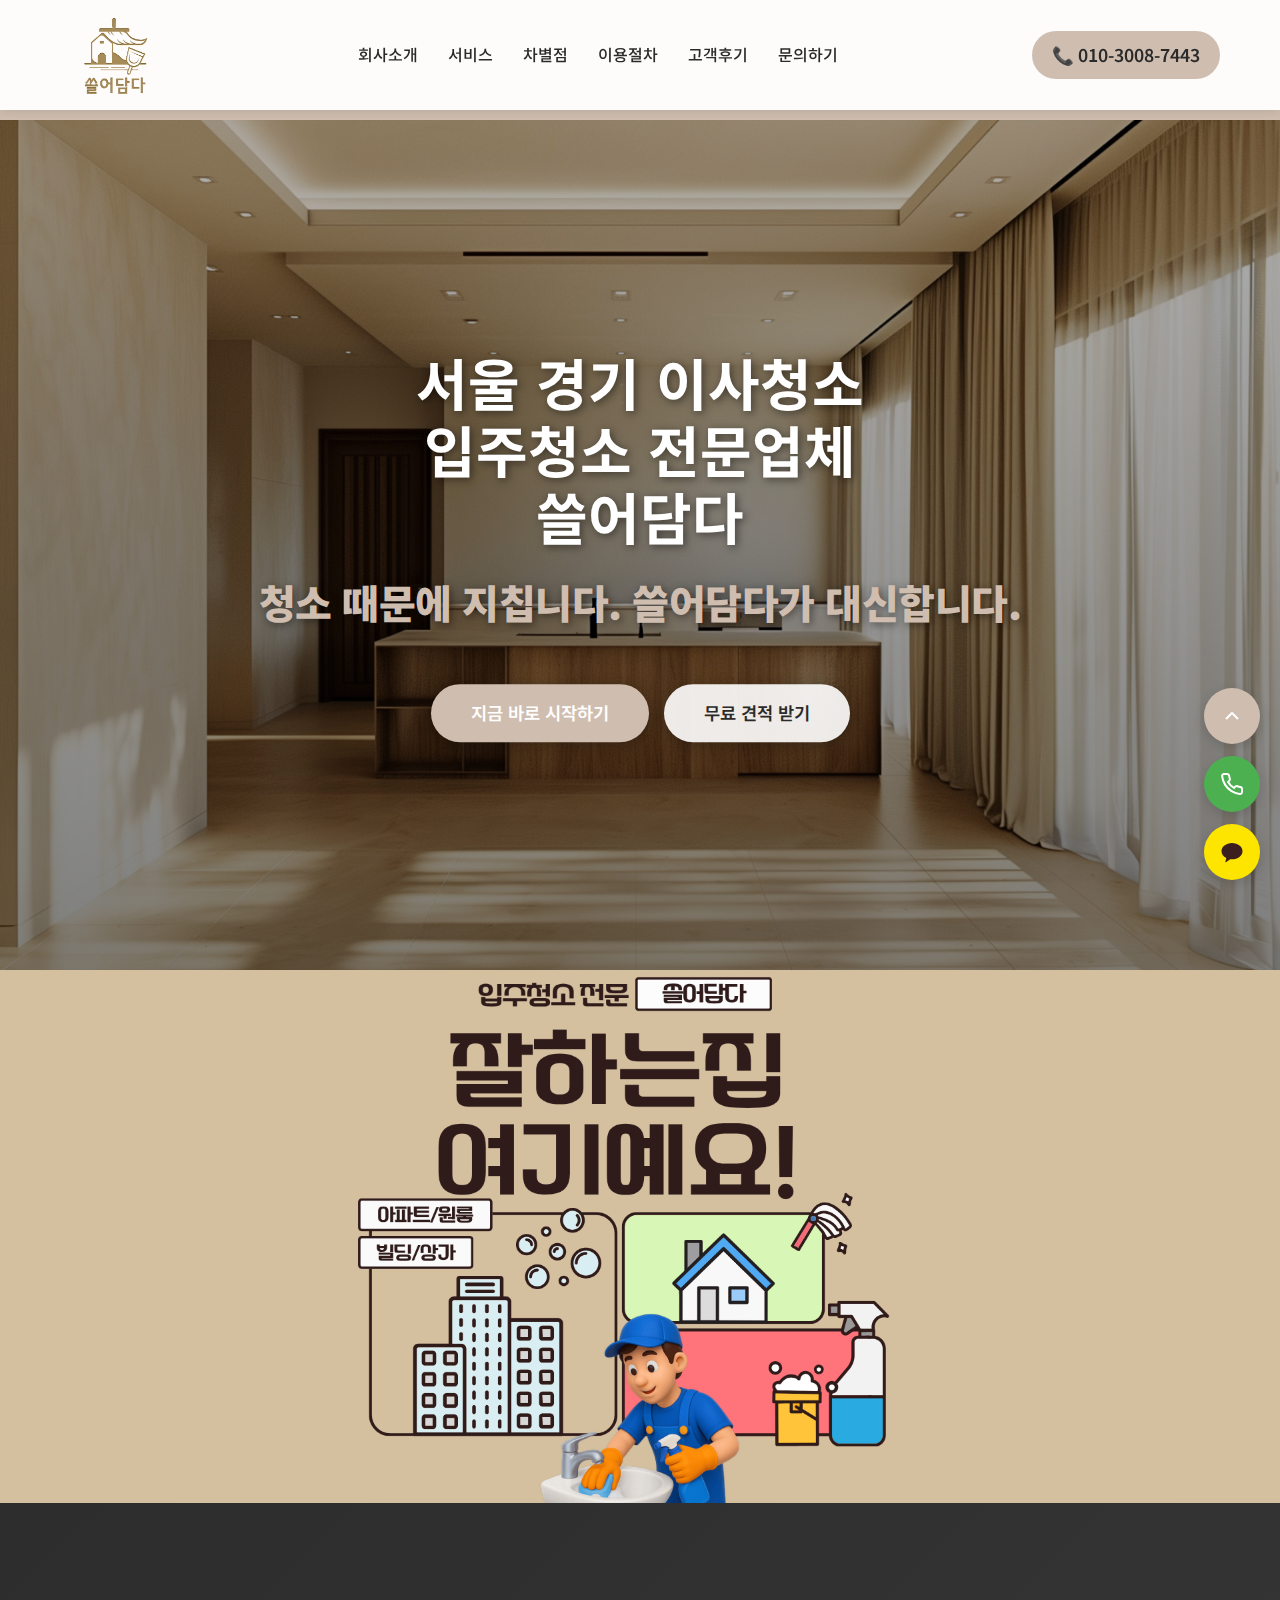
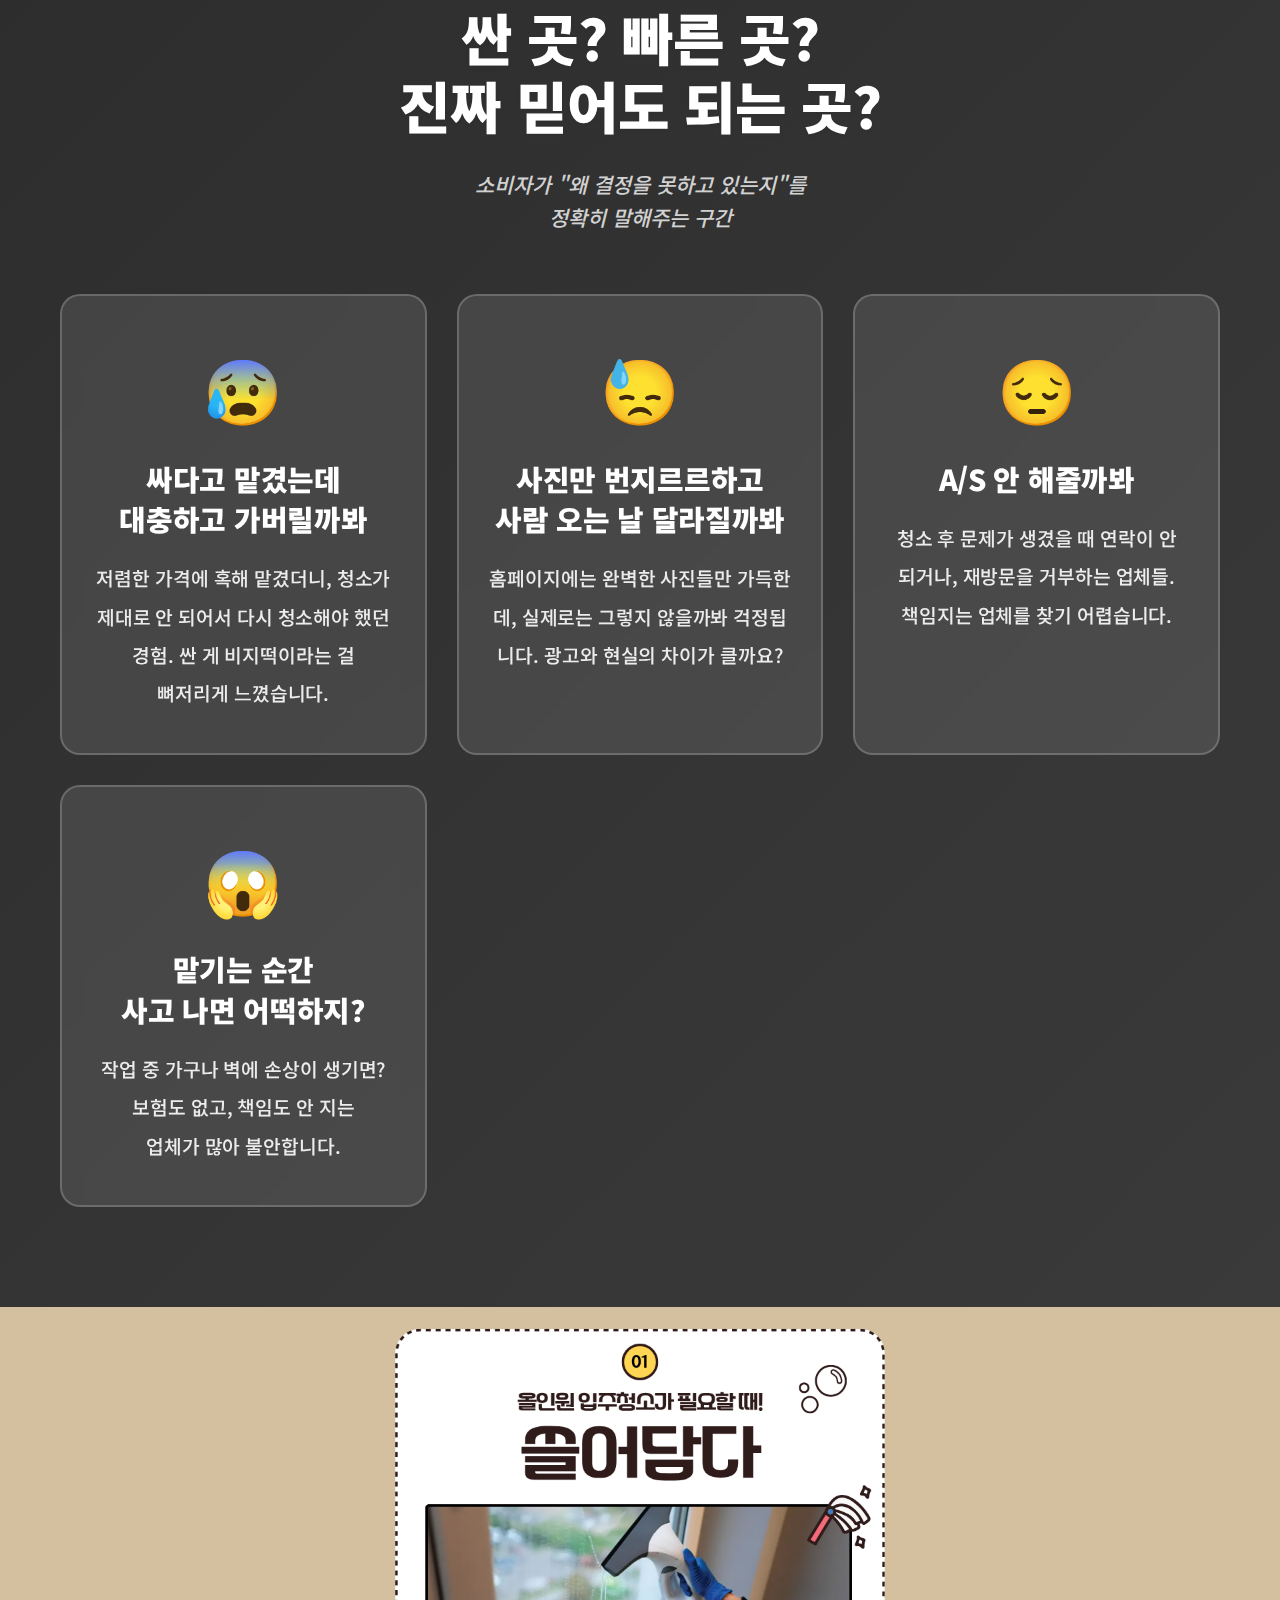
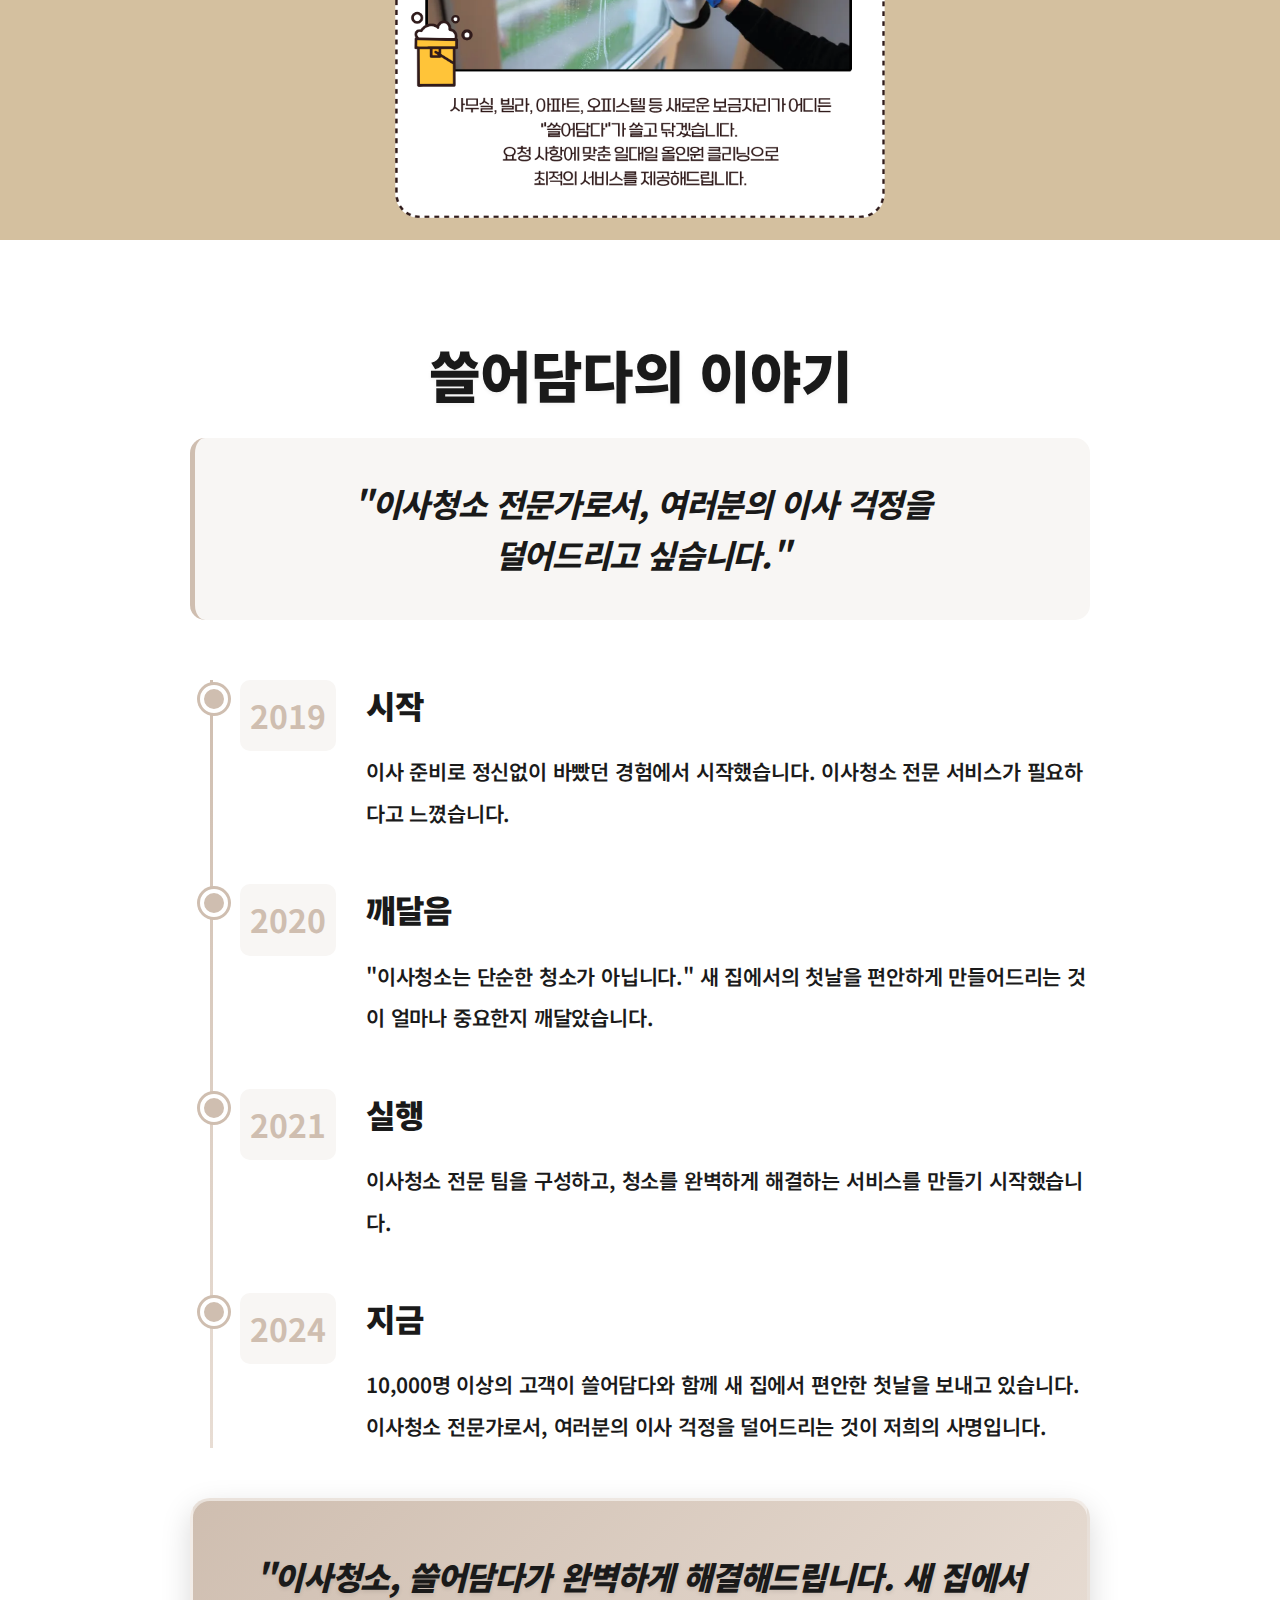
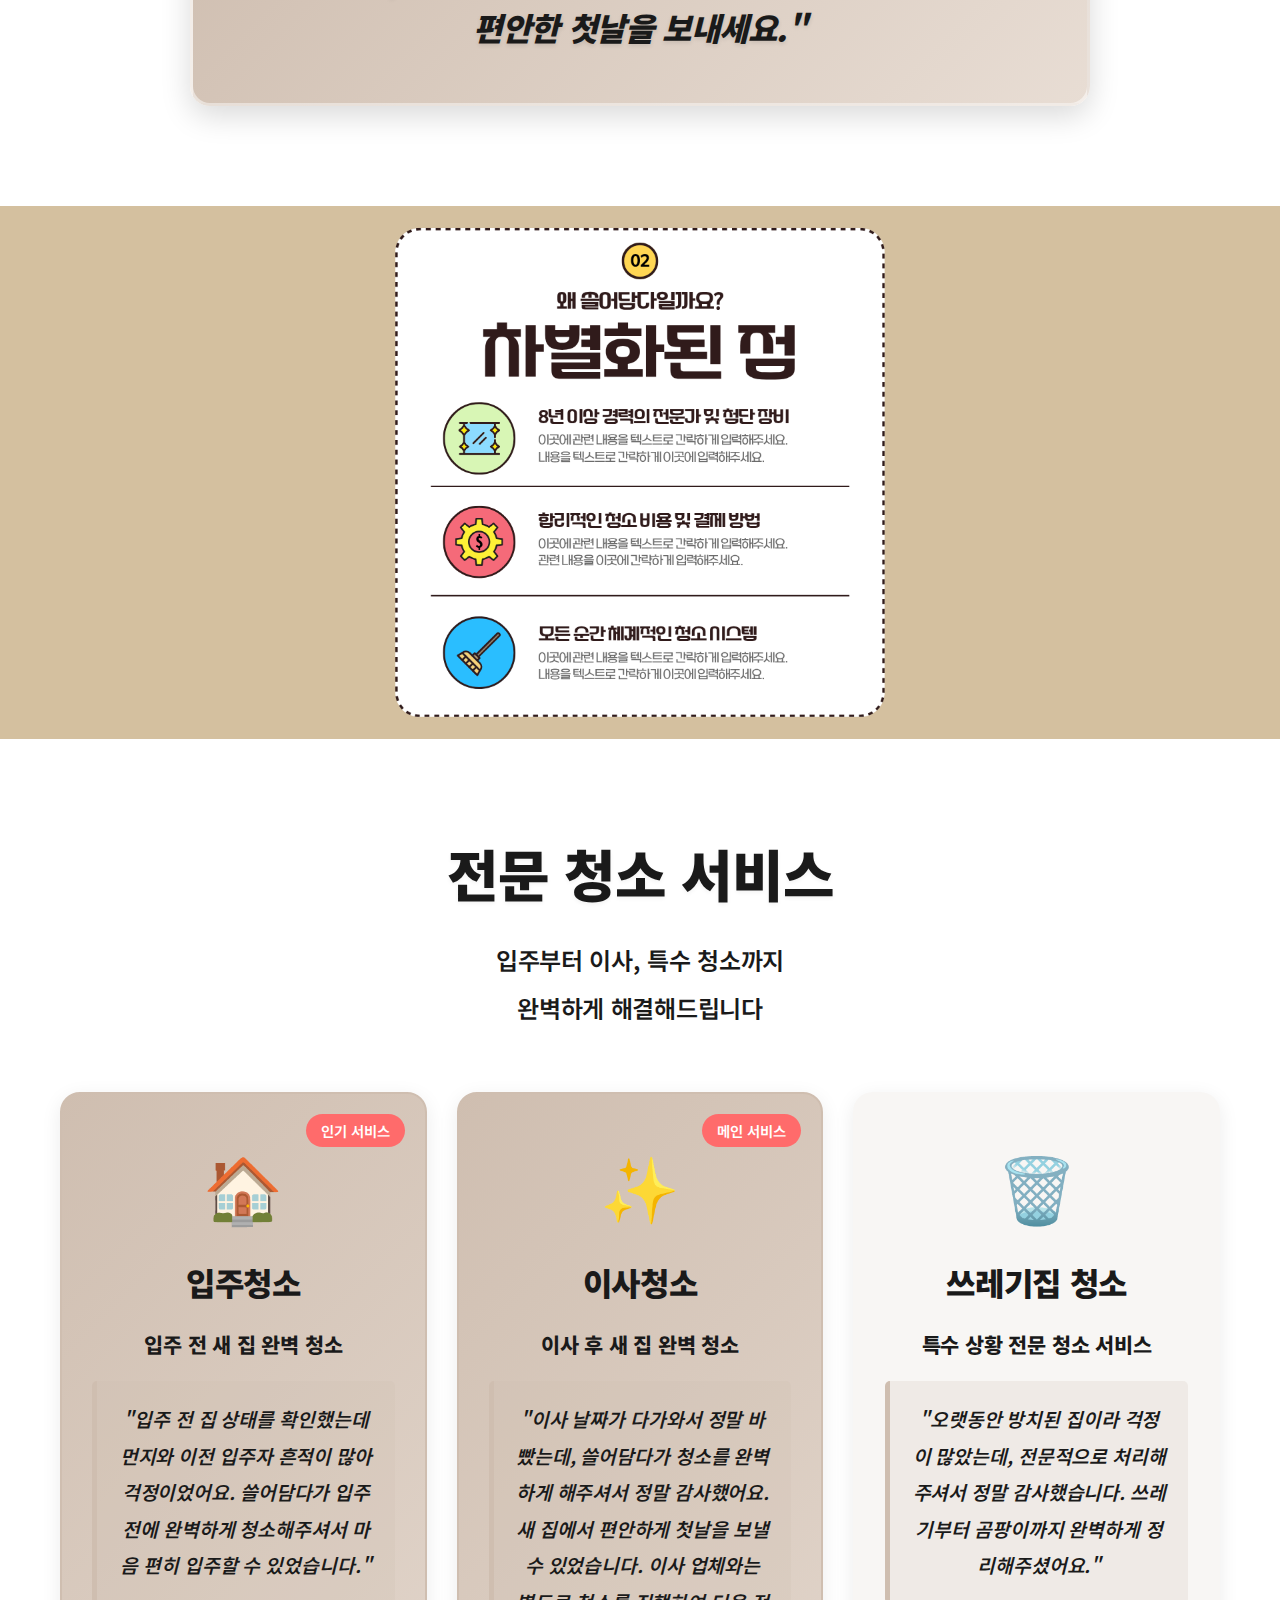
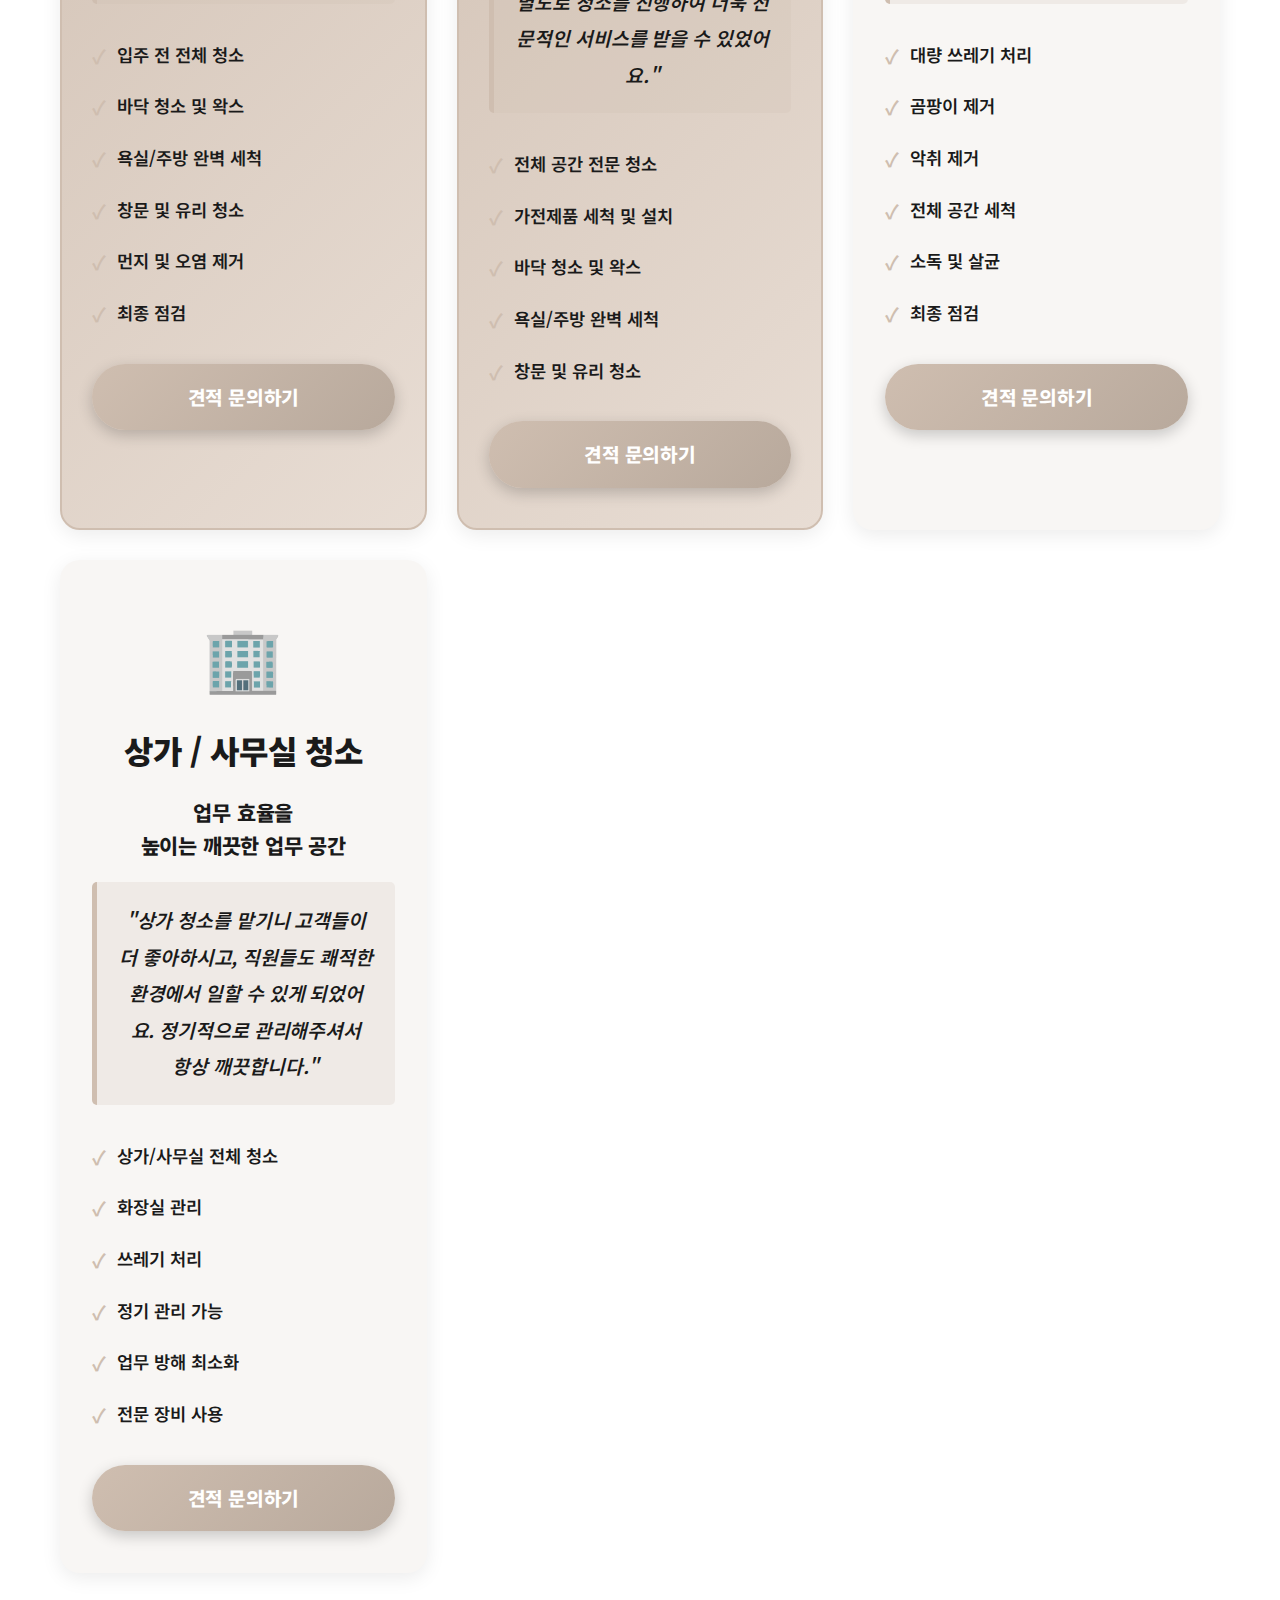
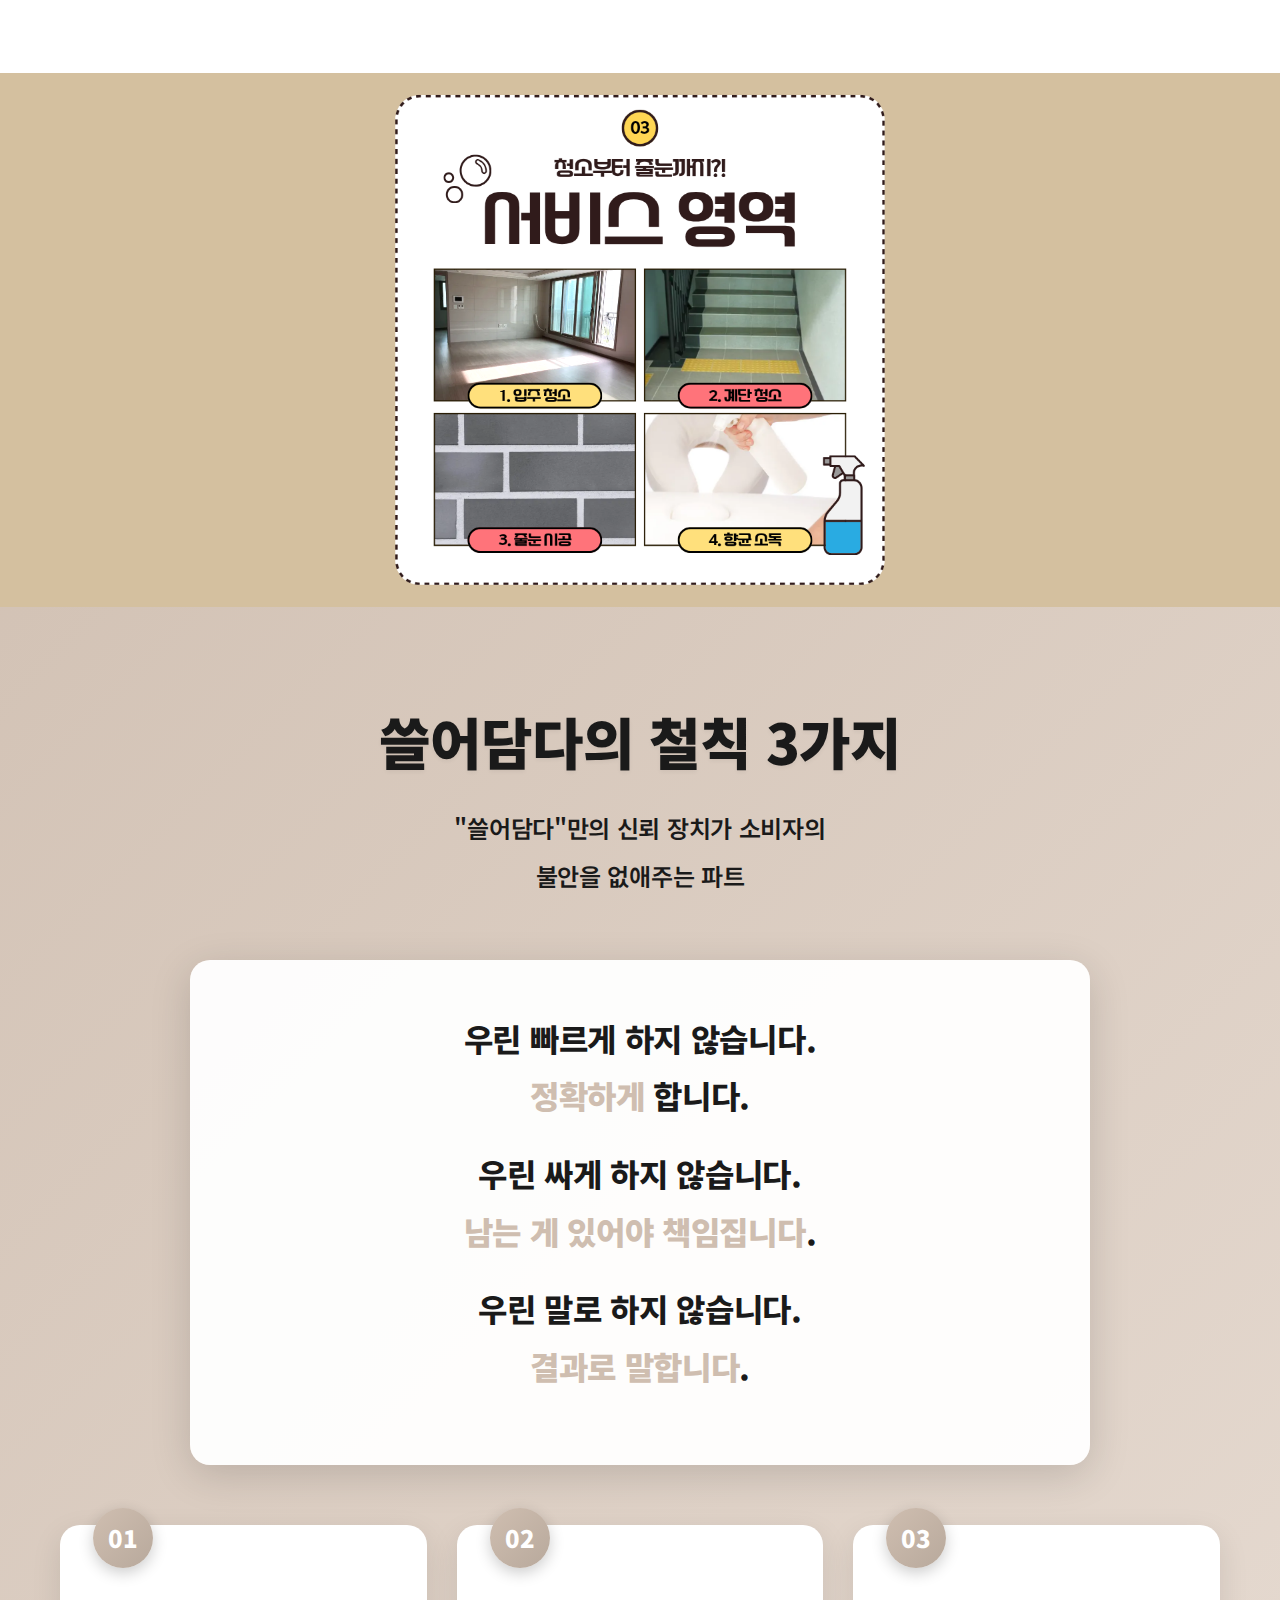
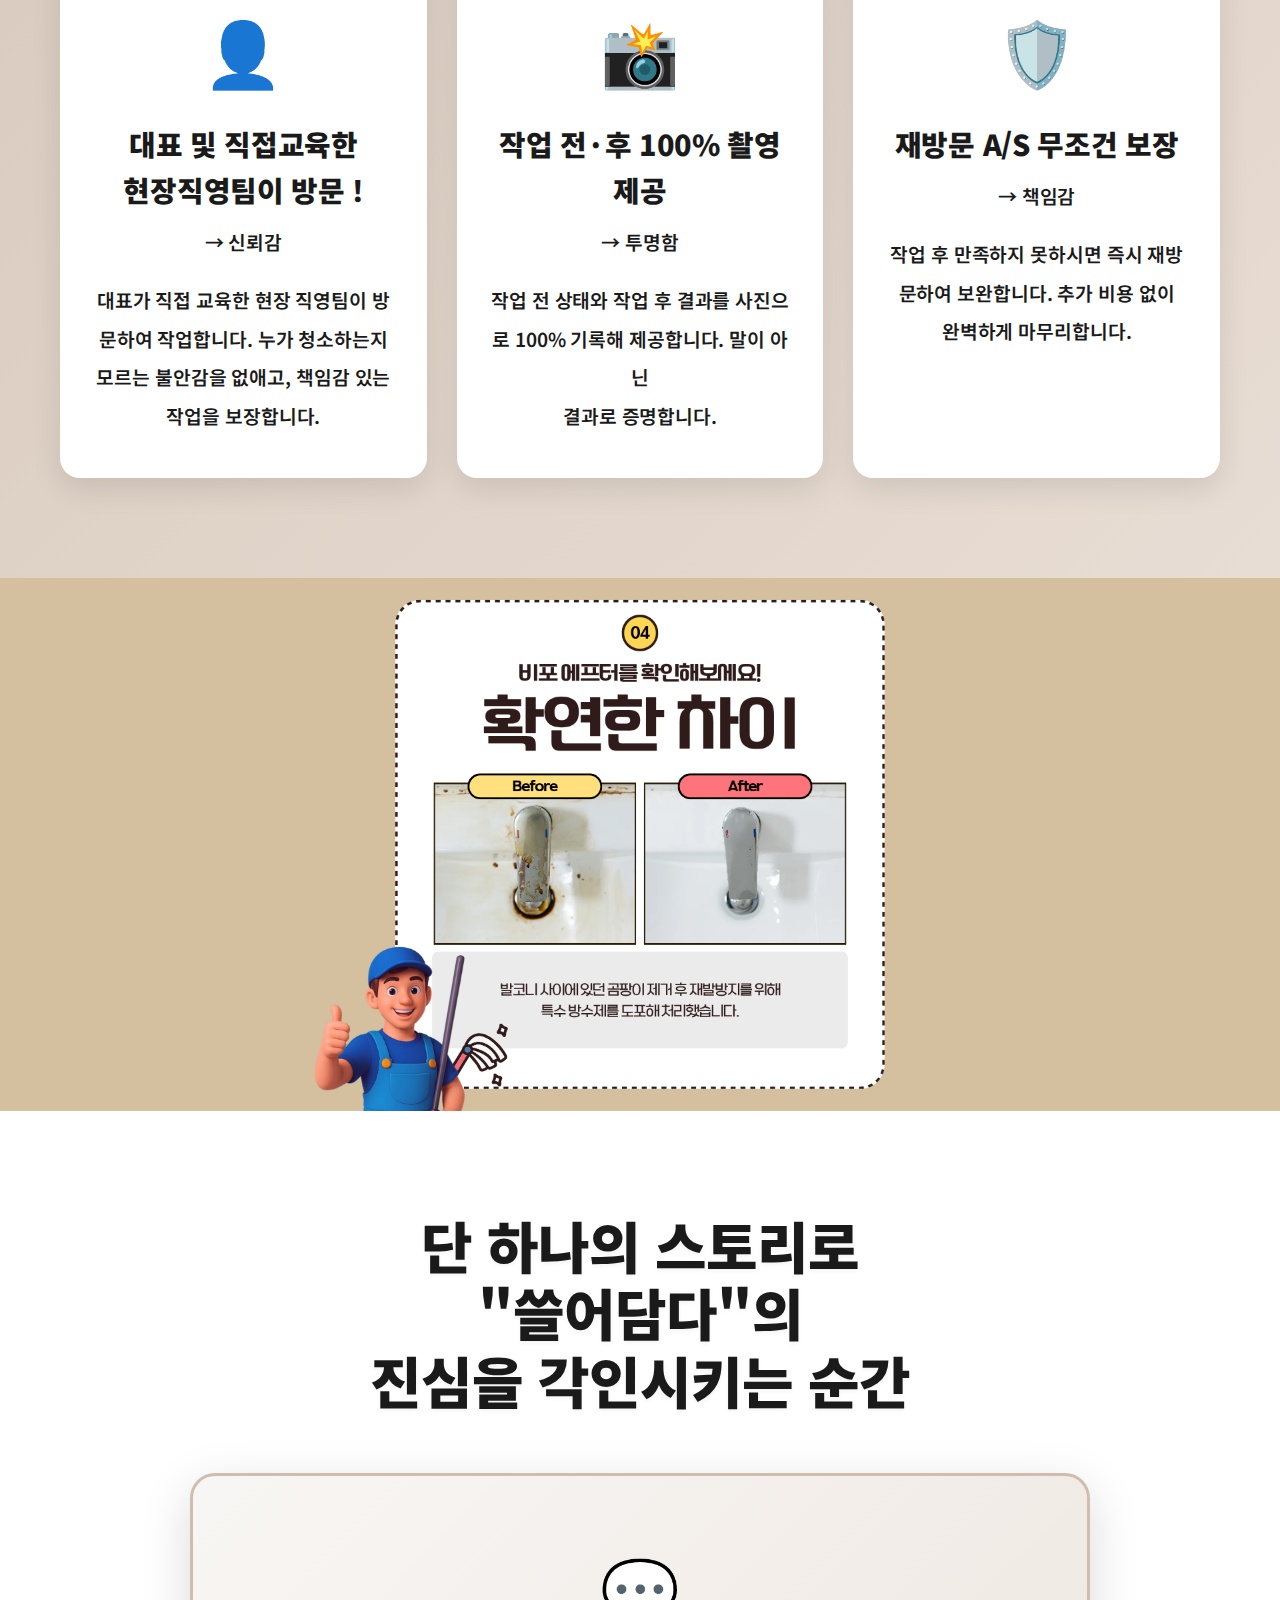
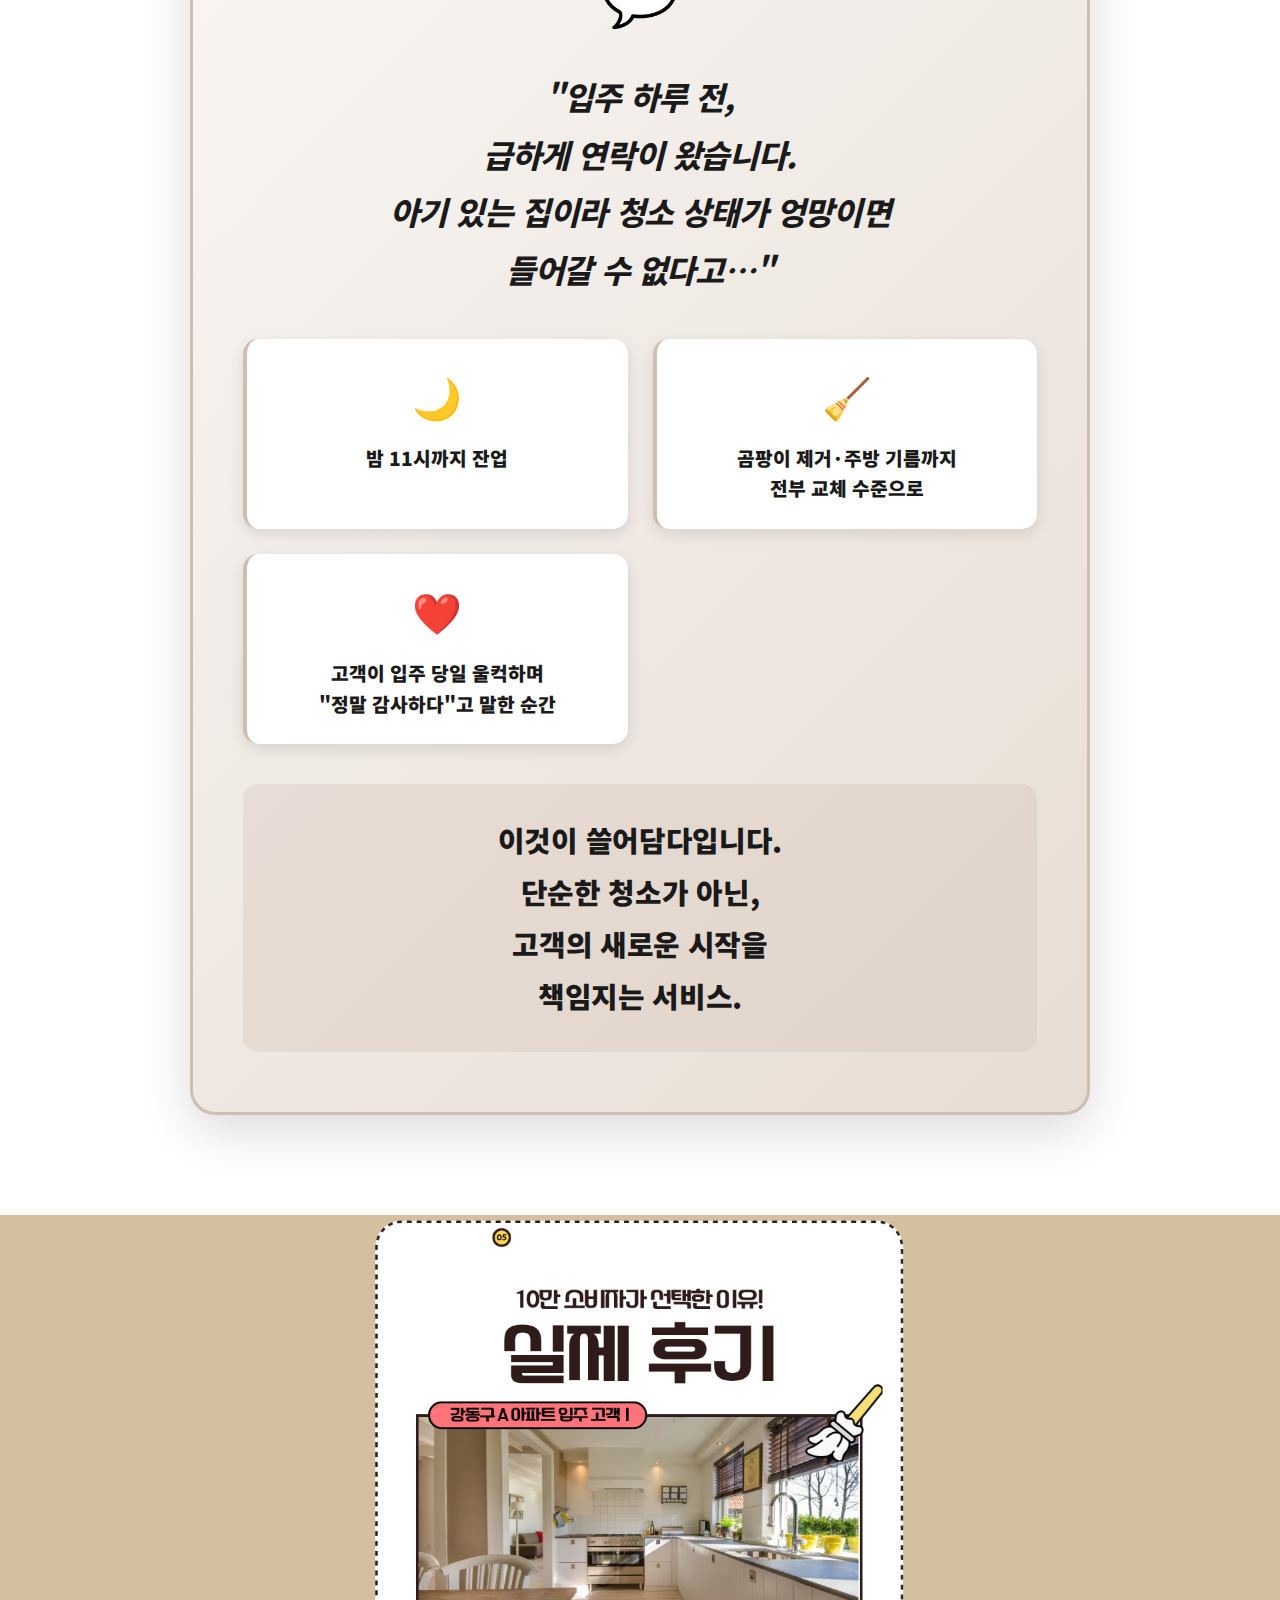
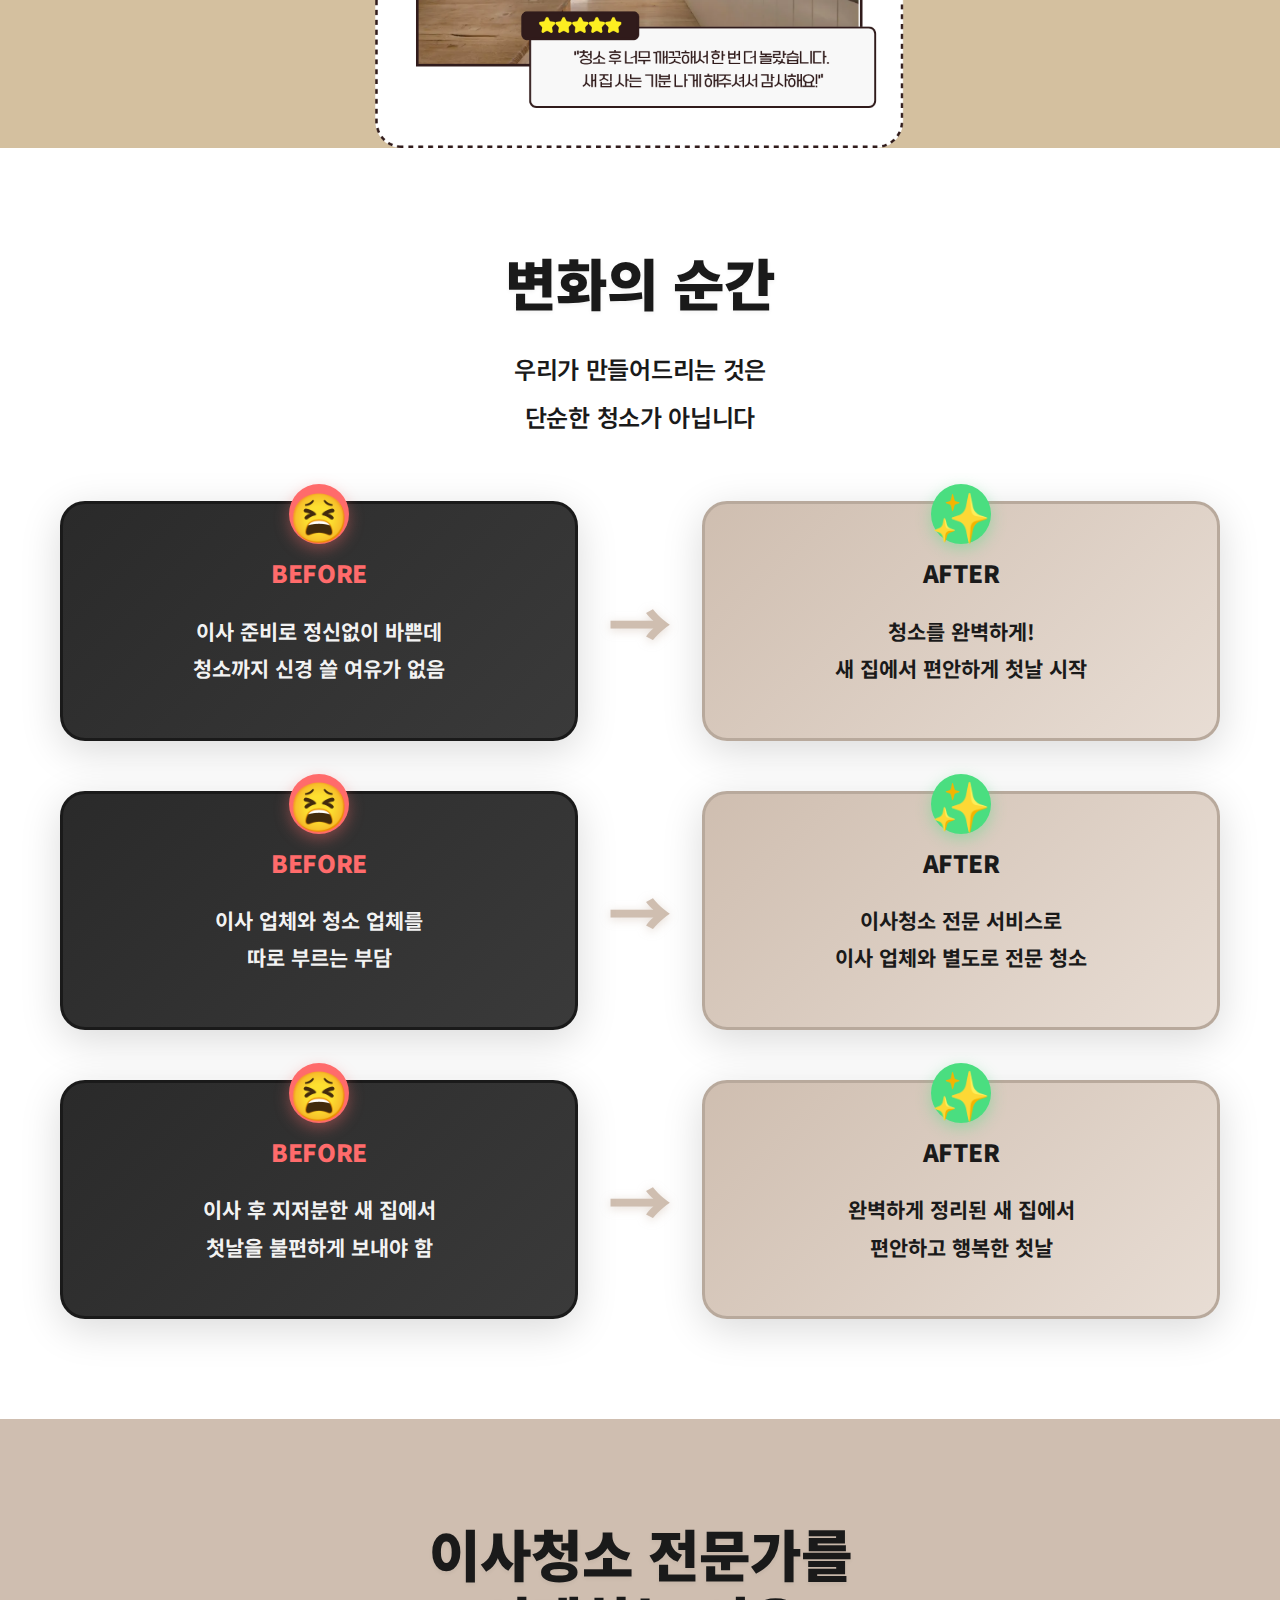
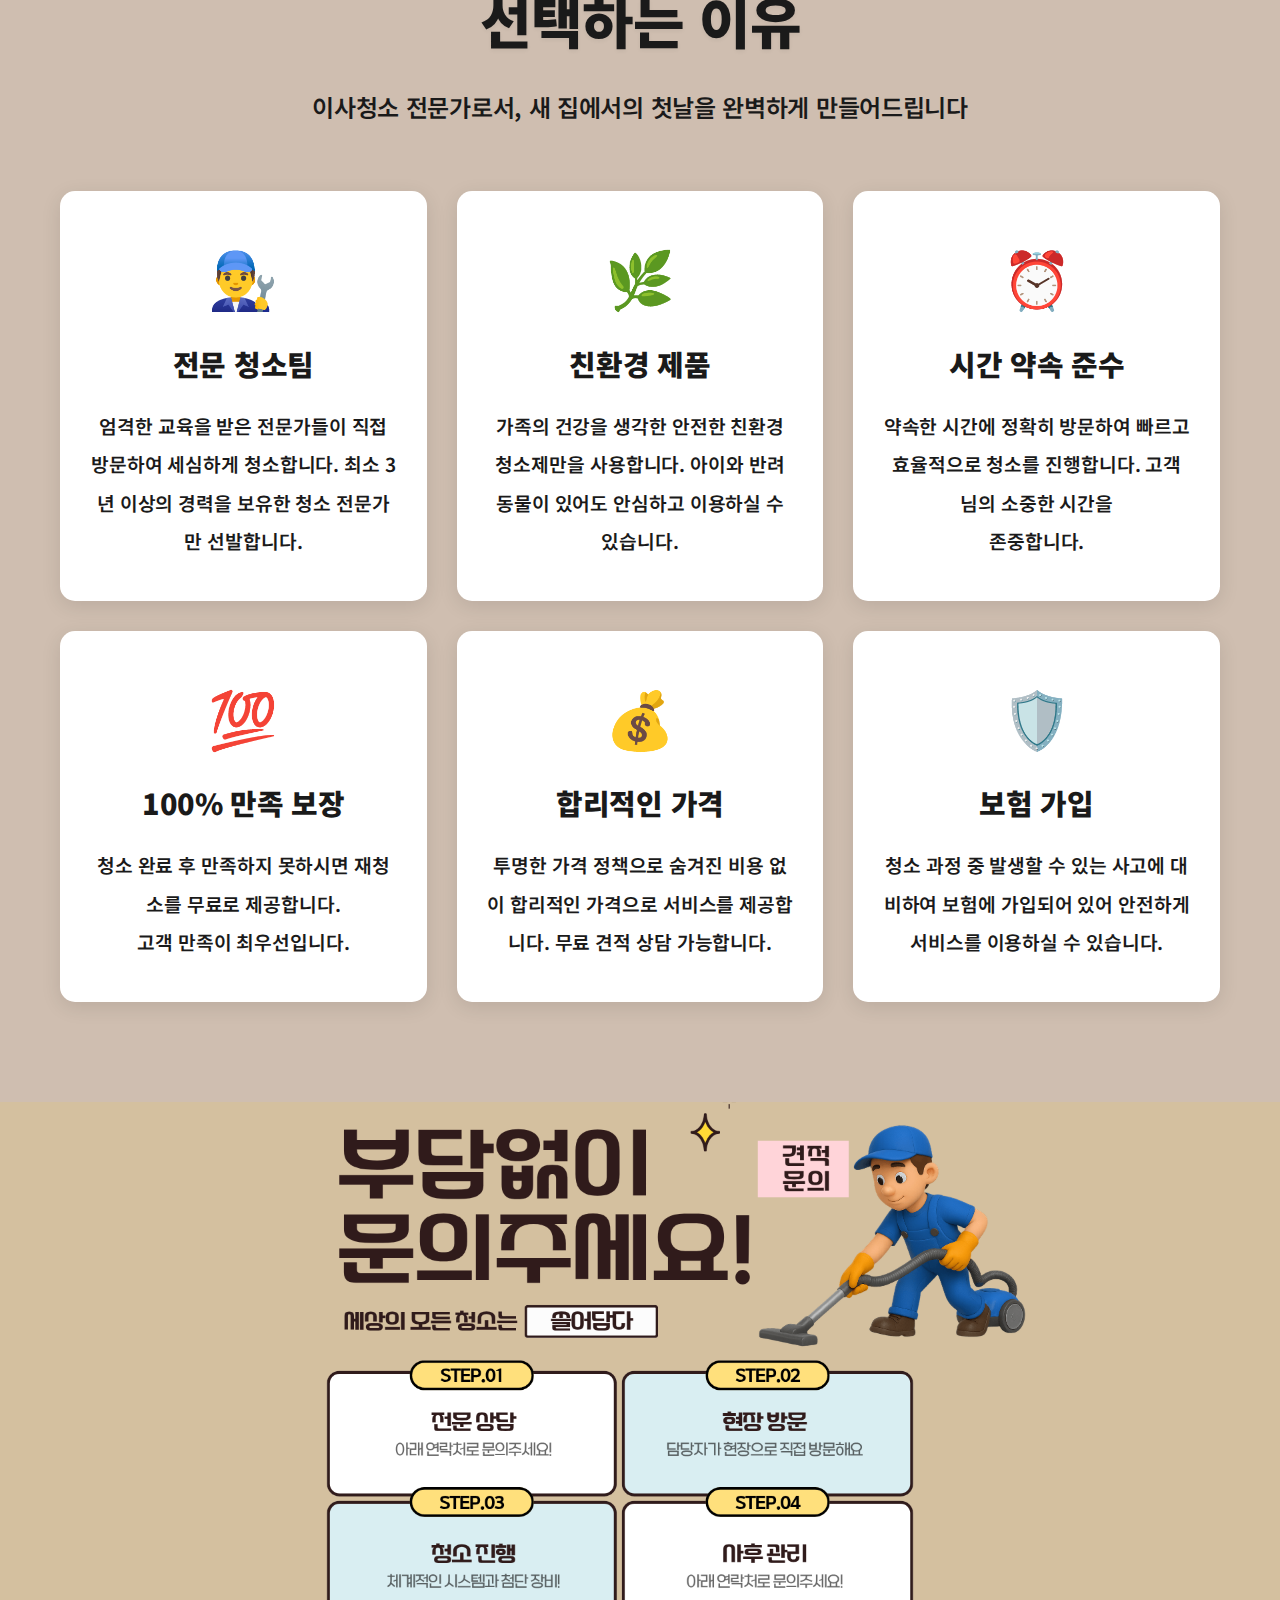
<file: index.html>
<!DOCTYPE html>
<html lang="ko">

<head>
    <meta charset="UTF-8">
    <meta name="viewport" content="width=device-width, initial-scale=1.0">
    <meta name="naver-site-verification" content="c024b8c43cb1595927958d43fbe9a5dd32f453c7" />
    
    <!-- SEO 메타 태그 -->
    <title>쓸어담다 - 서울 경기 이사청소 입주청소 전문</title>
    <meta name="description" content="서울 경기 이사청소 입주청소 전문업체. 10,000명 이상 선택한 신뢰할 수 있는 청소 서비스. 무료 견적 상담 010-3008-7443">
    <meta name="keywords" content="이사청소, 입주청소, 서울청소, 경기청소, 쓰레기집청소, 상가청소, 사무실청소, 청소업체, 쓸어담다, 프리미엄청소, 전문청소, 이사청소업체, 입주청소업체">
    <meta name="author" content="쓸어담다">
    <meta name="robots" content="index, follow">
    <link rel="canonical" href="https://xn--2j1b5a367hrva.com/">
    
    <!-- Open Graph / Facebook -->
    <meta property="og:type" content="website">
    <meta property="og:url" content="https://xn--2j1b5a367hrva.com/">
    <meta property="og:title" content="쓸어담다 - 서울 경기 이사청소 입주청소 전문">
    <meta property="og:description" content="서울 경기 이사청소 입주청소 전문업체. 10,000명 이상 선택한 신뢰할 수 있는 청소 서비스. 무료 견적 상담">
    <meta property="og:image" content="https://xn--2j1b5a367hrva.com/images/logo.png">
    <meta property="og:site_name" content="쓸어담다">
    <meta property="og:locale" content="ko_KR">
    
    <!-- Twitter Card -->
    <meta name="twitter:card" content="summary_large_image">
    <meta name="twitter:url" content="https://xn--2j1b5a367hrva.com/">
    <meta name="twitter:title" content="쓸어담다 - 서울 경기 이사청소 입주청소 전문">
    <meta name="twitter:description" content="서울 경기 이사청소 입주청소 전문업체. 10,000명 이상 선택한 신뢰할 수 있는 청소 서비스. 무료 견적 상담">
    <meta name="twitter:image" content="https://xn--2j1b5a367hrva.com/images/logo.png">
    
    <!-- 추가 메타 태그 -->
    <meta name="theme-color" content="#8b7355">
    <meta name="format-detection" content="telephone=yes">
    
    <link rel="stylesheet" href="styles.css">
    
    <!-- 구조화된 데이터 (JSON-LD) -->
    <script type="application/ld+json">
    {
        "@context": "https://schema.org",
        "@type": "LocalBusiness",
        "name": "쓸어담다",
        "image": "https://xn--2j1b5a367hrva.com/images/logo.png",
        "description": "서울 경기 지역 이사청소, 입주청소, 쓰레기집 청소, 상가 사무실 청소 전문업체. 10,000명 이상의 고객이 선택한 신뢰할 수 있는 청소 서비스",
        "address": {
            "@type": "PostalAddress",
            "addressRegion": "서울, 경기",
            "addressCountry": "KR"
        },
        "telephone": "010-3008-7443",
        "url": "https://xn--2j1b5a367hrva.com",
        "priceRange": "$$",
        "openingHoursSpecification": [
            {
                "@type": "OpeningHoursSpecification",
                "dayOfWeek": [
                    "Monday",
                    "Tuesday",
                    "Wednesday",
                    "Thursday",
                    "Friday"
                ],
                "opens": "09:00",
                "closes": "20:00"
            },
            {
                "@type": "OpeningHoursSpecification",
                "dayOfWeek": [
                    "Saturday",
                    "Sunday"
                ],
                "opens": "10:00",
                "closes": "18:00"
            }
        ],
        "areaServed": {
            "@type": "City",
            "name": ["서울", "경기"]
        },
        "hasOfferCatalog": {
            "@type": "OfferCatalog",
            "name": "청소 서비스",
            "itemListElement": [
                {
                    "@type": "Offer",
                    "itemOffered": {
                        "@type": "Service",
                        "name": "입주청소",
                        "description": "입주 전 새 집 완벽 청소 서비스"
                    }
                },
                {
                    "@type": "Offer",
                    "itemOffered": {
                        "@type": "Service",
                        "name": "이사청소",
                        "description": "이사 후 새 집 완벽 청소 서비스"
                    }
                },
                {
                    "@type": "Offer",
                    "itemOffered": {
                        "@type": "Service",
                        "name": "쓰레기집 청소",
                        "description": "특수 상황 전문 청소 서비스"
                    }
                },
                {
                    "@type": "Offer",
                    "itemOffered": {
                        "@type": "Service",
                        "name": "상가 / 사무실 청소",
                        "description": "업무 효율을 높이는 깨끗한 업무 공간 청소"
                    }
                }
            ]
        },
        "aggregateRating": {
            "@type": "AggregateRating",
            "ratingValue": "4.9",
            "reviewCount": "10000"
        }
    }
    </script>
</head>

<body>
    <header class="header">
        <div class="header-container">
            <a href="#hero" class="logo-link">
                <img src="images/logo.png" alt="쓸어담다 로고" class="logo">
            </a>
            <nav class="header-nav">
                <a href="#company-story" class="nav-link">회사소개</a>
                <a href="#services" class="nav-link">서비스</a>
                <a href="#why" class="nav-link">차별점</a>
                <a href="#process" class="nav-link">이용절차</a>
                <a href="#reviews" class="nav-link">고객후기</a>
                <a href="#contact" class="nav-link">문의하기</a>
            </nav>
            <div class="header-contact">
                <a href="tel:010-3008-7443" class="contact-phone">📞 010-3008-7443</a>
            </div>
            <button class="mobile-menu-toggle" id="mobileMenuToggle" aria-label="메뉴 열기">
                <span></span>
                <span></span>
                <span></span>
            </button>
        </div>
    </header>

    <!-- 모바일 사이드 메뉴 -->
    <div class="sidebar-overlay" id="sidebarOverlay"></div>
    <div class="mobile-sidebar" id="mobileSidebar">
        <div class="sidebar-content">
            <div class="sidebar-header">
                <a href="#hero" class="sidebar-logo-link">
                    <img src="images/logo.png" alt="쓸어담다 로고" class="sidebar-logo">
                </a>
                <button class="sidebar-close" id="sidebarClose" aria-label="메뉴 닫기">
                    <span>×</span>
                </button>
            </div>
            <nav class="sidebar-nav">
                <a href="#company-story" class="sidebar-link">회사소개</a>
                <a href="#services" class="sidebar-link">서비스</a>
                <a href="#why" class="sidebar-link">차별점</a>
                <a href="#process" class="sidebar-link">이용절차</a>
                <a href="#reviews" class="sidebar-link">고객후기</a>
                <a href="#contact" class="sidebar-link">문의하기</a>
            </nav>
            <div class="sidebar-contact">
                <a href="tel:010-3008-7443" class="sidebar-phone">📞 010-3008-7443</a>
                <a href="https://open.kakao.com/o/syfZ5e5g" target="_blank" class="sidebar-kakao">💬 카카오톡 문의</a>
            </div>
        </div>
    </div>

    <!-- 1️⃣ 문제 제기 섹션 -->
    <section id="hero" class="hero-section problem-section">
        <div class="hero-background">
            <img src="images/h-bg.png" alt="서울 경기 이사청소 입주청소 전문업체 쓸어담다" class="hero-image">
            <div class="hero-overlay"></div>
        </div>
        <div class="hero-content">
            <h1 class="hero-title">서울 경기 이사청소<br> 입주청소 전문업체<br> 쓸어담다</h1>
            <p class="hero-main-copy">청소 때문에 지칩니다. 쓸어담다가 대신합니다.</p>
            <div class="hero-buttons">
                <a href="#contact" class="cta-button primary">지금 바로 시작하기</a>
                <a href="tel:010-3008-7443" class="cta-button secondary">무료 견적 받기</a>
            </div>
        </div>
    </section>

    <!-- 플로팅 버튼 -->
    <div class="floating-buttons">
        <a href="#top" class="floating-btn top-btn" aria-label="맨 위로">
            <svg width="24" height="24" viewBox="0 0 24 24" fill="none" stroke="currentColor" stroke-width="2">
                <path d="M18 15l-6-6-6 6" />
            </svg>
        </a>
        <a href="tel:010-3008-7443" class="floating-btn phone-btn" aria-label="전화하기">
            <svg width="24" height="24" viewBox="0 0 24 24" fill="none" stroke="currentColor" stroke-width="2">
                <path
                    d="M22 16.92v3a2 2 0 0 1-2.18 2 19.79 19.79 0 0 1-8.63-3.07 19.5 19.5 0 0 1-6-6 19.79 19.79 0 0 1-3.07-8.67A2 2 0 0 1 4.11 2h3a2 2 0 0 1 2 1.72 12.84 12.84 0 0 0 .7 2.81 2 2 0 0 1-.45 2.11L8.09 9.91a16 16 0 0 0 6 6l1.27-1.27a2 2 0 0 1 2.11-.45 12.84 12.84 0 0 0 2.81.7A2 2 0 0 1 22 16.92z" />
            </svg>
        </a>
        <a href="https://open.kakao.com/o/syfZ5e5g" target="_blank" class="floating-btn kakao-btn" aria-label="카카오톡 문의">
            <svg width="24" height="24" viewBox="0 0 24 24" fill="currentColor">
                <path
                    d="M12 3c5.799 0 10.5 3.664 10.5 8.185 0 4.52-4.701 8.184-10.5 8.184a13.5 13.5 0 0 1-1.727-.11l-4.408 2.883c-.501.265-.678.236-.472-.413l.892-3.678c-2.88-1.46-4.785-3.99-4.785-6.866C1.5 6.665 6.201 3 12 3z" />
            </svg>
        </a>
    </div>

    <!-- 2️⃣ 기대와 불안 섹션 -->
    <section class="anxiety-section">
        <div class="section-image-wrapper">
            <picture>
                <source media="(max-width: 768px)" srcset="images/h-2-m.png">
                <img src="images/h-2.png" alt="이사청소 입주청소 업체 선택 시 고려사항" class="section-image">
            </picture>
        </div>
        <div class="container">
            <div class="anxiety-content">
                <h2 class="section-title">싼 곳? 빠른 곳?<br>진짜 믿어도 되는 곳?</h2>
                <p class="anxiety-subtitle">소비자가 "왜 결정을 못하고 있는지"를<br> 정확히 말해주는 구간</p>
                <div class="anxiety-grid">
                    <div class="anxiety-card">
                        <div class="anxiety-icon">😰</div>
                        <h3>싸다고 맡겼는데<br>대충하고 가버릴까봐</h3>
                        <p>저렴한 가격에 혹해 맡겼더니, 청소가 제대로 안 되어서 다시 청소해야 했던 경험. 싼 게 비지떡이라는 걸<br> 뼈저리게 느꼈습니다.</p>
                    </div>
                    <div class="anxiety-card">
                        <div class="anxiety-icon">😓</div>
                        <h3>사진만 번지르르하고<br>사람 오는 날 달라질까봐</h3>
                        <p>홈페이지에는 완벽한 사진들만 가득한데, 실제로는 그렇지 않을까봐 걱정됩니다. 광고와 현실의 차이가 클까요?</p>
                    </div>
                    <div class="anxiety-card">
                        <div class="anxiety-icon">😔</div>
                        <h3>A/S 안 해줄까봐</h3>
                        <p>청소 후 문제가 생겼을 때 연락이 안 되거나, 재방문을 거부하는 업체들. <br>책임지는 업체를 찾기 어렵습니다.</p>
                    </div>
                    <div class="anxiety-card">
                        <div class="anxiety-icon">😱</div>
                        <h3>맡기는 순간<br>사고 나면 어떡하지?</h3>
                        <p>작업 중 가구나 벽에 손상이 생기면? 보험도 없고, 책임도 안 지는 <br>업체가 많아 불안합니다.</p>
                    </div>
                </div>
            </div>
        </div>
    </section>

    <section id="company-story" class="company-story-section">
        <div class="section-image-wrapper">
            <picture>
                <source media="(max-width: 768px)" srcset="images/h-3-m.png">
                <img src="images/h-3.png" alt="쓸어담다 회사 소개 및 스토리" class="section-image">
            </picture>
        </div>
        <div class="container">
            <div class="company-story-content">
                <h2 class="section-title">쓸어담다의 이야기</h2>
                <div class="company-story-text">
                    <p class="story-intro">"이사청소 전문가로서, 여러분의 이사 걱정을 <br>덜어드리고 싶습니다."</p>
                    <div class="story-timeline">
                        <div class="timeline-item">
                            <div class="timeline-year">2019</div>
                            <div class="timeline-content">
                                <h3>시작</h3>
                                <p>이사 준비로 정신없이 바빴던 경험에서 시작했습니다. 이사청소 전문 서비스가 필요하다고 느꼈습니다.</p>
                            </div>
                        </div>
                        <div class="timeline-item">
                            <div class="timeline-year">2020</div>
                            <div class="timeline-content">
                                <h3>깨달음</h3>
                                <p>"이사청소는 단순한 청소가 아닙니다." 새 집에서의 첫날을 편안하게 만들어드리는 것이 얼마나 중요한지 깨달았습니다.</p>
                            </div>
                        </div>
                        <div class="timeline-item">
                            <div class="timeline-year">2021</div>
                            <div class="timeline-content">
                                <h3>실행</h3>
                                <p>이사청소 전문 팀을 구성하고, 청소를 완벽하게 해결하는 서비스를 만들기 시작했습니다.</p>
                            </div>
                        </div>
                        <div class="timeline-item">
                            <div class="timeline-year">2024</div>
                            <div class="timeline-content">
                                <h3>지금</h3>
                                <p>10,000명 이상의 고객이 쓸어담다와 함께 새 집에서 편안한 첫날을 보내고 있습니다. 이사청소 전문가로서, 여러분의 이사 걱정을 덜어드리는 것이 저희의
                                    사명입니다.</p>
                            </div>
                        </div>
                    </div>
                    <p class="story-mission">"이사청소, 쓸어담다가 완벽하게 해결해드립니다. 새 집에서 <br>편안한 첫날을 보내세요."</p>
                </div>
            </div>
        </div>
    </section>

    <section id="services" class="services-section">
        <div class="section-image-wrapper">
            <picture>
                <source media="(max-width: 768px)" srcset="images/h-4-m.png">
                <img src="images/h-4.png" alt="이사청소 입주청소 쓰레기집청소 상가청소 서비스" class="section-image">
            </picture>
        </div>
        <div class="container">
            <h2 class="section-title">전문 청소 서비스</h2>
            <p class="section-description">입주부터 이사, 특수 청소까지 <br>완벽하게 해결해드립니다</p>

            <div class="services-grid">
                <div class="service-card featured">
                    <div class="service-badge">인기 서비스</div>
                    <div class="service-icon">🏠</div>
                    <h3>입주청소</h3>
                    <p class="service-desc">입주 전 새 집 완벽 청소</p>
                    <p class="service-story">"입주 전 집 상태를 확인했는데 먼지와 이전 입주자 흔적이 많아 걱정이었어요. 쓸어담다가 입주 전에 완벽하게 청소해주셔서 마음 편히
                        입주할 수 있었습니다."</p>
                    <ul class="service-list">
                        <li>입주 전 전체 청소</li>
                        <li>바닥 청소 및 왁스</li>
                        <li>욕실/주방 완벽 세척</li>
                        <li>창문 및 유리 청소</li>
                        <li>먼지 및 오염 제거</li>
                        <li>최종 점검</li>
                    </ul>
                    <a href="#contact" class="service-inquiry-btn" data-service="입주청소">견적 문의하기</a>
                </div>

                <div class="service-card featured">
                    <div class="service-badge">메인 서비스</div>
                    <div class="service-icon">✨</div>
                    <h3>이사청소</h3>
                    <p class="service-desc">이사 후 새 집 완벽 청소</p>
                    <p class="service-story">"이사 날짜가 다가와서 정말 바빴는데, 쓸어담다가 청소를 완벽하게 해주셔서 정말 감사했어요. 새 집에서 편안하게 첫날을 보낼 수
                        있었습니다. 이사 업체와는 별도로 청소를 진행하여 더욱 전문적인 서비스를 받을 수 있었어요."</p>
                    <ul class="service-list">
                        <li>전체 공간 전문 청소</li>
                        <li>가전제품 세척 및 설치</li>
                        <li>바닥 청소 및 왁스</li>
                        <li>욕실/주방 완벽 세척</li>
                        <li>창문 및 유리 청소</li>
                    </ul>
                    <a href="#contact" class="service-inquiry-btn" data-service="이사청소">견적 문의하기</a>
                </div>

                <div class="service-card">
                    <div class="service-icon">🗑️</div>
                    <h3>쓰레기집 청소</h3>
                    <p class="service-desc">특수 상황 전문 청소 서비스</p>
                    <p class="service-story">"오랫동안 방치된 집이라 걱정이 많았는데, 전문적으로 처리해주셔서 정말 감사했습니다. 쓰레기부터 곰팡이까지 완벽하게 정리해주셨어요."
                    </p>
                    <ul class="service-list">
                        <li>대량 쓰레기 처리</li>
                        <li>곰팡이 제거</li>
                        <li>악취 제거</li>
                        <li>전체 공간 세척</li>
                        <li>소독 및 살균</li>
                        <li>최종 점검</li>
                    </ul>
                    <a href="#contact" class="service-inquiry-btn" data-service="쓰레기집청소">견적 문의하기</a>
                </div>

                <div class="service-card">
                    <div class="service-icon">🏢</div>
                    <h3>상가 / 사무실 청소</h3>
                    <p class="service-desc">업무 효율을<br> 높이는 깨끗한 업무 공간</p>
                    <p class="service-story">"상가 청소를 맡기니 고객들이 더 좋아하시고, 직원들도 쾌적한 환경에서 일할 수 있게 되었어요. 정기적으로 관리해주셔서<br> 항상
                        깨끗합니다."</p>
                    <ul class="service-list">
                        <li>상가/사무실 전체 청소</li>
                        <li>화장실 관리</li>
                        <li>쓰레기 처리</li>
                        <li>정기 관리 가능</li>
                        <li>업무 방해 최소화</li>
                        <li>전문 장비 사용</li>
                    </ul>
                    <a href="#contact" class="service-inquiry-btn" data-service="상가사무실청소">견적 문의하기</a>
                </div>
            </div>
        </div>
    </section>

    <!-- 3️⃣ 해결 제시 섹션 - 쓸어담다의 철칙 3가지 -->
    <section class="solution-principles-section">
        <div class="section-image-wrapper">
            <picture>
                <source media="(max-width: 768px)" srcset="images/h-5-m.png">
                <img src="images/h-5.png" alt="쓸어담다 청소 서비스 차별점 및 철칙" class="section-image">
            </picture>
        </div>
        <div class="container">
            <h2 class="section-title">쓸어담다의 철칙 3가지</h2>
            <p class="section-description">"쓸어담다"만의 신뢰 장치가 소비자의 <br>불안을 없애주는 파트</p>

            <div class="principles-intro">
                <p class="principle-main">우린 빠르게 하지 않습니다.<br> <strong>정확하게</strong> 합니다.</p>
                <p class="principle-main">우린 싸게 하지 않습니다.<br> <strong>남는 게 있어야 책임집니다</strong>.</p>
                <p class="principle-main">우린 말로 하지 않습니다.<br> <strong>결과로 말합니다</strong>.</p>
            </div>

            <div class="principles-grid">
                <div class="principle-card">
                    <div class="principle-number">01</div>
                    <div class="principle-icon">👤</div>
                    <h3>대표 및 직접교육한<br> 현장직영팀이 방문 !</h3>
                    <p class="principle-subtitle">→ 신뢰감</p>
                    <p>대표가 직접 교육한 현장 직영팀이 방문하여 작업합니다. 누가 청소하는지 모르는 불안감을 없애고, 책임감 있는<br> 작업을 보장합니다.</p>
                </div>
                <div class="principle-card">
                    <div class="principle-number">02</div>
                    <div class="principle-icon">📸</div>
                    <h3>작업 전·후 100% 촬영 제공</h3>
                    <p class="principle-subtitle">→ 투명함</p>
                    <p>작업 전 상태와 작업 후 결과를 사진으로 100% 기록해 제공합니다. 말이 아닌<br> 결과로 증명합니다.</p>
                </div>
                <div class="principle-card">
                    <div class="principle-number">03</div>
                    <div class="principle-icon">🛡️</div>
                    <h3>재방문 A/S 무조건 보장</h3>
                    <p class="principle-subtitle">→ 책임감</p>
                    <p>작업 후 만족하지 못하시면 즉시 재방문하여 보완합니다. 추가 비용 없이 <br>완벽하게 마무리합니다.</p>
                </div>
            </div>
        </div>
    </section>

    <!-- 4️⃣ 감동 포인트 섹션 - 미니 스토리 -->
    <section class="touching-story-section">
        <div class="section-image-wrapper">
            <picture>
                <source media="(max-width: 768px)" srcset="images/h-6-m.png">
                <img src="images/h-6.png" alt="쓸어담다 고객 후기 및 만족도" class="section-image">
            </picture>
        </div>
        <div class="container">
            <div class="touching-story-content">
                <h2 class="section-title">단 하나의 스토리로<br>"쓸어담다"의 <br>진심을 각인시키는 순간</h2>
                <div class="story-box">
                    <div class="story-quote-icon">💬</div>
                    <p class="story-opening">"입주 하루 전,<br> 급하게 연락이 왔습니다.<br>아기 있는 집이라 청소 상태가 엉망이면<br> 들어갈 수 없다고…"</p>

                    <div class="story-details">
                        <div class="story-detail-item">
                            <span class="detail-icon">🌙</span>
                            <p><strong>밤 11시까지 잔업</strong></p>
                        </div>
                        <div class="story-detail-item">
                            <span class="detail-icon">🧹</span>
                            <p><strong>곰팡이 제거·주방 기름까지<br> 전부 교체 수준으로</strong></p>
                        </div>
                        <div class="story-detail-item">
                            <span class="detail-icon">❤️</span>
                            <p><strong>고객이 입주 당일 울컥하며<br> "정말 감사하다"고 말한 순간</strong></p>
                        </div>
                    </div>

                    <p class="story-conclusion">이것이 쓸어담다입니다.<br>단순한 청소가 아닌,<br> 고객의 새로운 시작을<br> 책임지는 서비스.</p>
                </div>
            </div>
        </div>
    </section>

    <section class="transformation-section">
        <div class="section-image-wrapper">
            <picture>
                <source media="(max-width: 768px)" srcset="images/h-7-m.png">
                <img src="images/h-7.png" alt="이사청소 전후 비교 및 청소 효과" class="section-image">
            </picture>
        </div>
        <div class="container">
            <h2 class="section-title">변화의 순간</h2>
            <p class="section-description">우리가 만들어드리는 것은 <br>단순한 청소가 아닙니다</p>
            <div class="transformation-grid">
                <div class="transformation-item">
                    <div class="transformation-before">
                        <h4>Before</h4>
                        <p>이사 준비로 정신없이 바쁜데<br>청소까지 신경 쓸 여유가 없음</p>
                    </div>
                    <div class="transformation-arrow">→</div>
                    <div class="transformation-after">
                        <h4>After</h4>
                        <p>청소를 완벽하게!<br>새 집에서 편안하게 첫날 시작</p>
                    </div>
                </div>
                <div class="transformation-item">
                    <div class="transformation-before">
                        <h4>Before</h4>
                        <p>이사 업체와 청소 업체를<br>따로 부르는 부담</p>
                    </div>
                    <div class="transformation-arrow">→</div>
                    <div class="transformation-after">
                        <h4>After</h4>
                        <p>이사청소 전문 서비스로<br>이사 업체와 별도로 전문 청소</p>
                    </div>
                </div>
                <div class="transformation-item">
                    <div class="transformation-before">
                        <h4>Before</h4>
                        <p>이사 후 지저분한 새 집에서<br>첫날을 불편하게 보내야 함</p>
                    </div>
                    <div class="transformation-arrow">→</div>
                    <div class="transformation-after">
                        <h4>After</h4>
                        <p>완벽하게 정리된 새 집에서<br>편안하고 행복한 첫날</p>
                    </div>
                </div>
            </div>
        </div>
    </section>

    <section id="why" class="why-section">
        <div class="container">
            <h2 class="section-title">이사청소 전문가를 <br>선택하는 이유</h2>
            <p class="section-description">이사청소 전문가로서, 새 집에서의 첫날을 완벽하게 만들어드립니다</p>
            <div class="features-grid">
                <div class="feature-card">
                    <div class="feature-icon">👨‍🔧</div>
                    <h3>전문 청소팀</h3>
                    <p>엄격한 교육을 받은 전문가들이 직접 방문하여 세심하게 청소합니다. 최소 3년 이상의 경력을 보유한 청소 전문가만 선발합니다.</p>
                </div>
                <div class="feature-card">
                    <div class="feature-icon">🌿</div>
                    <h3>친환경 제품</h3>
                    <p>가족의 건강을 생각한 안전한 친환경 청소제만을 사용합니다. 아이와 반려동물이 있어도 안심하고 이용하실 수 있습니다.</p>
                </div>
                <div class="feature-card">
                    <div class="feature-icon">⏰</div>
                    <h3>시간 약속 준수</h3>
                    <p>약속한 시간에 정확히 방문하여 빠르고 효율적으로 청소를 진행합니다. 고객님의 소중한 시간을<br> 존중합니다.</p>
                </div>
                <div class="feature-card">
                    <div class="feature-icon">💯</div>
                    <h3>100% 만족 보장</h3>
                    <p>청소 완료 후 만족하지 못하시면 재청소를 무료로 제공합니다. <br>고객 만족이 최우선입니다.</p>
                </div>
                <div class="feature-card">
                    <div class="feature-icon">💰</div>
                    <h3>합리적인 가격</h3>
                    <p>투명한 가격 정책으로 숨겨진 비용 없이 합리적인 가격으로 서비스를 제공합니다. 무료 견적 상담 가능합니다.</p>
                </div>
                <div class="feature-card">
                    <div class="feature-icon">🛡️</div>
                    <h3>보험 가입</h3>
                    <p>청소 과정 중 발생할 수 있는 사고에 대비하여 보험에 가입되어 있어 안전하게 서비스를 이용하실 수 있습니다.</p>
                </div>
            </div>
        </div>
    </section>

    <section id="process" class="process-section">
        <div class="section-image-wrapper">
            <picture>
                <source media="(max-width: 768px)" srcset="images/h-8-m.png">
                <img src="images/h-8.png" alt="이용 절차 이미지" class="section-image">
            </picture>
        </div>
        <div class="container">
            <h2 class="section-title">이용 절차</h2>
            <div class="process-steps">
                <div class="process-step">
                    <div class="step-number">01</div>
                    <div class="step-icon">📞</div>
                    <h3>전화 상담</h3>
                    <p>전화 또는 카카오톡으로 간단히 상담하고 무료 견적을 받아보세요. 평수와 청소 종류를 알려주시면 정확한 견적을 드립니다.</p>
                </div>
                <div class="process-step">
                    <div class="step-number">02</div>
                    <div class="step-icon">📅</div>
                    <h3>방문 일정 조율</h3>
                    <p>고객님의 편한 시간에 맞춰 방문 일정을 조율합니다. 평일/주말, 오전/오후 모두 가능합니다.</p>
                </div>
                <div class="process-step">
                    <div class="step-number">03</div>
                    <div class="step-icon">🧹</div>
                    <h3>전문 청소 진행</h3>
                    <p>약속한 시간에 전문 청소팀이 방문하여 체계적으로 청소를 진행합니다.<br> 고객님께서는 편히 쉬시면 됩니다.</p>
                </div>
                <div class="process-step">
                    <div class="step-number">04</div>
                    <div class="step-icon">✅</div>
                    <h3>완료 및 점검</h3>
                    <p>청소 완료 후 고객님과 함께 최종 점검을 진행합니다. 만족하지 못한 부분이 있으면 즉시 재청소해드립니다.</p>
                </div>
            </div>
        </div>
    </section>

    <!-- 5️⃣ 사회적 증거 섹션 - 진짜 후기 -->
    <section id="reviews" class="reviews-section">
        <div class="container">
            <h2 class="section-title">실제 고객들의 이야기</h2>
            <div class="blog-link-wrapper">
                <a href="https://blog.naver.com/seonghwan12345" target="_blank" class="blog-link">
                    <span class="blog-icon">📝</span>
                    <span>더 많은 후기는<br> 네이버 공식 블로그에서 확인하세요</span>
                    <span class="blog-arrow">→</span>
                </a>
            </div>
            <div class="reviews-grid">
                <div class="review-card">
                    <div class="review-stars">⭐⭐⭐⭐⭐</div>
                    <p class="review-text">"이사청소 다 거기서 거기라고 생각했는데… 그 생각 사라졌습니다."</p>
                    <p class="review-detail">입주 전 집 상태가 너무 안 좋아서 걱정이 많았는데, 쓸어담다 덕분에 완전히 새 집처럼 변했어요. 특히 주방과 욕실이 정말 깨끗해져서
                        놀랐습니다. 이사 첫날부터 마음 편히 지낼 수 있어서 정말 감사했어요.</p>
                    <div class="review-author">
                        <strong>김○○님</strong> (서울시 강남구, 입주청소)
                    </div>
                </div>
                <div class="review-card">
                    <div class="review-stars">⭐⭐⭐⭐⭐</div>
                    <p class="review-text">"남편이 깜짝 놀랐어요. 호텔인 줄 알고."</p>
                    <p class="review-detail">이사 준비로 정신없이 바빴는데, 청소까지 신경 쓸 여유가 없었어요. 여러 업체를 비교해봤지만 쓸어담다가 가장 합리적이고 깔끔했어요.
                        직원분들이 친절하게 설명해주시고, 약속 시간도 정확히 지켜주셔서 믿고 맡길 수 있었습니다.</p>
                    <div class="review-author">
                        <strong>이○○님</strong> (경기도 성남시, 이사청소)
                    </div>
                </div>
                <div class="review-card">
                    <div class="review-stars">⭐⭐⭐⭐⭐</div>
                    <p class="review-text">"아이 키우는 부모님들… 그냥 여기 하세요."</p>
                    <p class="review-detail">아기가 있어서 청소제 걱정이 많았는데, 친환경 제품만 사용한다고 해서 안심하고 맡겼어요. 정말 깨끗하게 해주시고, 작업 전후 사진도
                        보내주셔서 투명하게 확인할 수 있어서 좋았습니다. 다음에도 또 이용할 예정이에요.</p>
                    <div class="review-author">
                        <strong>박○○님</strong> (서울시 송파구, 입주청소)
                    </div>
                </div>
            </div>
        </div>
    </section>

    <!-- 6️⃣ 핵심 혜택 섹션 -->
    <section class="core-benefits-section">
        <div class="container">
            <h2 class="section-title">핵심 혜택</h2>
            <p class="section-description">단순하고 강력하게</p>
            <div class="benefits-grid">
                <div class="benefit-card">
                    <div class="benefit-icon">✔</div>
                    <h3>입주/이사/사무실 전문 팀</h3>
                    <p>각 분야별 전문가로 구성된 팀이<br> 체계적으로 작업합니다.</p>
                </div>
                <div class="benefit-card">
                    <div class="benefit-icon">✔</div>
                    <h3>작업 후 24시간 A/S</h3>
                    <p>작업 완료 후 24시간 이내 문제 발생 시 즉시 재방문하여 보완합니다.</p>
                </div>
                <div class="benefit-card">
                    <div class="benefit-icon">✔</div>
                    <h3>예약 후 즉시 배정</h3>
                    <p>예약하시면 즉시 전문가를 배정하여<br> 빠르게 서비스를 시작합니다.</p>
                </div>
                <div class="benefit-card">
                    <div class="benefit-icon">✔</div>
                    <h3>전 지역 당일 가능</h3>
                    <p>서울·경기 전 지역 당일 서비스<br> 가능합니다. 급하신 경우에도<br> 빠르게 대응합니다.</p>
                </div>
            </div>
        </div>
    </section>

    <section class="stats-section">
        <div class="container">
            <div class="stats-grid">
                <div class="stat-item">
                    <div class="stat-number">10,000+</div>
                    <div class="stat-label">만족한 고객</div>
                </div>
                <div class="stat-item">
                    <div class="stat-number">98%</div>
                    <div class="stat-label">재이용률</div>
                </div>

                <div class="stat-item">
                    <div class="stat-number">8년</div>
                    <div class="stat-label">운영 경력</div>
                </div>
            </div>
        </div>
    </section>

    <section class="trust-section-extended">
        <div class="container">
            <h2 class="section-title">믿고 맡길 수 있는 이유</h2>
            <div class="trust-grid">
                <div class="trust-item">
                    <div class="trust-icon">🏆</div>
                    <h3>8년 운영 경력</h3>
                    <p>2019년부터 꾸준히 운영하며 <br>쌓아온 노하우와 경험</p>
                </div>
                <div class="trust-item">
                    <div class="trust-icon">✅</div>
                    <h3>공식 인증</h3>
                    <p>청소업체 공식 등록 및 보험 가입으로 안전하게 서비스 제공</p>
                </div>
                <div class="trust-item">
                    <div class="trust-icon">👥</div>
                    <h3>10,000+ 고객</h3>
                    <p>10,000명 이상의 고객이 선택하고 재이용하는 신뢰받는 서비스</p>
                </div>
                <div class="trust-item">
                    <div class="trust-icon">💬</div>
                    <h3>24시간 상담</h3>
                    <p>언제든지 문의하실 수 있는<br> 친절한 고객 지원 시스템</p>
                </div>
            </div>
        </div>
    </section>

    <section id="contact" class="contact-section">
        <div class="container">
            <h2 class="section-title">이사청소<br> 지금 바로 시작하세요</h2>
            <p class="section-description">이사 날짜가 다가오시나요? 걱정 마세요.<br>쓸어담다가 청소까지<br> 완벽하게 해결해드립니다.</p>
            <div class="contact-message">
                <p>"이사청소로 새 집에서 <br>편안한 첫날을 보내세요.<br> 지금 바로 상담받으시면<br> 이사 걱정이 사라집니다."</p>
            </div>
            <div class="contact-form-wrapper">
                <h3 class="form-title">온라인 문의하기</h3>
                <form class="contact-form" id="contactForm">
                    <div class="form-group">
                        <label for="name">이름 *</label>
                        <input type="text" id="name" name="name" required placeholder="이름을 입력해주세요">
                    </div>
                    <div class="form-group">
                        <label for="phone">연락처 *</label>
                        <input type="tel" id="phone" name="phone" required placeholder="010-0000-0000">
                    </div>
                    <div class="form-group">
                        <label for="service">서비스 유형 *</label>
                        <select id="service" name="service" required>
                            <option value="">서비스를 선택해주세요</option>
                            <option value="입주청소">입주청소</option>
                            <option value="이사청소">이사청소</option>
                            <option value="쓰레기집청소">쓰레기집 청소</option>
                            <option value="상가사무실청소">상가 / 사무실 청소</option>
                            <option value="기타">기타</option>
                        </select>
                    </div>
                    <div class="form-group">
                        <label for="area">평수 / 면적</label>
                        <input type="text" id="area" name="area" placeholder="예: 30평, 100㎡">
                    </div>
                    <div class="form-group">
                        <label for="message">문의 내용</label>
                        <textarea id="message" name="message" rows="5" placeholder="문의하실 내용을 입력해주세요"></textarea>
                    </div>
                    <button type="submit" class="form-submit-btn">문의하기</button>
                </form>
            </div>

            <div class="contact-buttons">
                <a href="tel:010-3008-7443" class="contact-button phone">
                    <span class="button-icon">📞</span>
                    <span>전화 상담</span>
                </a>
                <a href="https://open.kakao.com/o/syfZ5e5g" target="_blank" class="contact-button kakao">
                    <span class="button-icon">💬</span>
                    <span>카카오톡 문의</span>
                </a>
            </div>
            <div class="contact-info">
                <p><strong>대표번호:</strong> 010-3008-7443</p>
                <p><strong>카카오톡:</strong> min1488</p>
                <p>운영시간: 평일 09:00 - 20:00 <br> 주말 10:00 - 18:00</p>
                <p>서비스 지역: 서울, 경기 전 지역</p>
            </div>
        </div>
    </section>

    <footer class="footer">
        <div class="container">
            <div class="footer-content">
                <div class="footer-logo">
                    <a href="#hero" class="footer-logo-link">
                        <img src="images/logo.png" alt="쓸어담다 로고" class="footer-logo-img">
                    </a>
                </div>
                <div class="footer-info">
                    <p><strong>회사명:</strong> 쓸어담다</p>
                    <p><strong>대표번호:</strong> 010-3008-7443</p>
                    <p><strong>카카오톡:</strong> min1488</p>
                    <p><strong>네이버 블로그:</strong> <a href="https://blog.naver.com/seonghwan12345" target="_blank"
                            class="footer-link">blog.naver.com/seonghwan12345</a></p>
                    <p class="footer-copyright">© 2024 쓸어담다. All rights reserved.</p>
                </div>
            </div>
        </div>
    </footer>

    <!-- 모달창 -->
    <div class="modal-overlay" id="modalOverlay">
        <div class="modal-container">
            <div class="modal-content">
                <div class="modal-icon">✅</div>
                <h2 class="modal-title">문의가 접수되었습니다!</h2>
                <p class="modal-message">빠른 시일 내에 연락드리겠습니다.</p>
                <p class="modal-submessage">카카오톡으로도 문의하실 수 있습니다.</p>
                <div class="modal-buttons">
                    <button class="modal-btn primary" id="modalCloseBtn">확인</button>
                    <a href="https://open.kakao.com/o/syfZ5e5g" target="_blank" class="modal-btn secondary">카카오톡 문의</a>
                </div>
            </div>
        </div>
    </div>

    <script>
        // 모바일 메뉴 토글
        const mobileMenuToggle = document.getElementById('mobileMenuToggle');
        const mobileSidebar = document.getElementById('mobileSidebar');
        const sidebarOverlay = document.getElementById('sidebarOverlay');
        const sidebarClose = document.getElementById('sidebarClose');
        const sidebarLinks = document.querySelectorAll('.sidebar-link');

        function openSidebar() {
            mobileSidebar.classList.add('active');
            sidebarOverlay.classList.add('active');
            mobileMenuToggle.classList.add('active');
            document.body.style.overflow = 'hidden';
        }

        function closeSidebar() {
            mobileSidebar.classList.remove('active');
            sidebarOverlay.classList.remove('active');
            mobileMenuToggle.classList.remove('active');
            document.body.style.overflow = '';
        }

        mobileMenuToggle.addEventListener('click', openSidebar);
        sidebarClose.addEventListener('click', closeSidebar);
        sidebarOverlay.addEventListener('click', closeSidebar);

        sidebarLinks.forEach(link => {
            link.addEventListener('click', closeSidebar);
        });

        // 사이드바 로고 클릭 시 히어로 섹션으로 이동하고 사이드바 닫기
        const sidebarLogoLink = document.querySelector('.sidebar-logo-link');
        if (sidebarLogoLink) {
            sidebarLogoLink.addEventListener('click', function (e) {
                closeSidebar();
            });
        }

        // 서비스 문의 버튼 클릭 시 해당 서비스 자동 선택
        const serviceInquiryBtns = document.querySelectorAll('.service-inquiry-btn');
        serviceInquiryBtns.forEach(btn => {
            btn.addEventListener('click', function (e) {
                const serviceValue = this.getAttribute('data-service');
                const serviceSelect = document.getElementById('service');

                // URL 해시가 #contact일 때만 서비스 선택
                setTimeout(() => {
                    if (serviceSelect && serviceValue) {
                        // 서비스 값 매핑
                        const serviceMap = {
                            '입주청소': '입주청소',
                            '이사청소': '이사청소',
                            '쓰레기집청소': '쓰레기집청소',
                            '상가사무실청소': '상가사무실청소'
                        };

                        if (serviceMap[serviceValue]) {
                            serviceSelect.value = serviceMap[serviceValue];
                            // 폼으로 부드럽게 스크롤
                            document.getElementById('contact').scrollIntoView({ behavior: 'smooth', block: 'start' });
                        }
                    }
                }, 100);
            });
        });

        // Google Apps Script 웹 앱 URL
        const GOOGLE_SCRIPT_URL = 'https://script.google.com/macros/s/AKfycby11BU6G4ZdMzkoWksITRe4Wi0Tf_OIX8Ui77vBn6arth89WFZh_kBgYk2uIkA9t8E/exec';

        // 모달창 함수
        const modalOverlay = document.getElementById('modalOverlay');
        const modalCloseBtn = document.getElementById('modalCloseBtn');

        function showModal() {
            modalOverlay.classList.add('active');
            document.body.style.overflow = 'hidden';
        }

        function closeModal() {
            modalOverlay.classList.remove('active');
            document.body.style.overflow = '';
        }

        modalCloseBtn.addEventListener('click', closeModal);
        modalOverlay.addEventListener('click', function(e) {
            if (e.target === modalOverlay) {
                closeModal();
            }
        });

        // ESC 키로 모달 닫기
        document.addEventListener('keydown', function(e) {
            if (e.key === 'Escape' && modalOverlay.classList.contains('active')) {
                closeModal();
            }
        });

        // 문의 폼 제출
        document.getElementById('contactForm').addEventListener('submit', async function (e) {
            e.preventDefault();

            const formData = {
                name: document.getElementById('name').value,
                phone: document.getElementById('phone').value,
                service: document.getElementById('service').value,
                area: document.getElementById('area').value,
                message: document.getElementById('message').value
            };

            const submitButton = document.querySelector('.form-submit-btn');
            const originalButtonText = submitButton.textContent;
            
            // 버튼 비활성화 및 로딩 표시
            submitButton.disabled = true;
            submitButton.textContent = '전송 중...';

            try {
                // Google Sheets에 데이터 전송 (URL이 설정된 경우에만)
                if (GOOGLE_SCRIPT_URL && GOOGLE_SCRIPT_URL.trim() !== '') {
                    const response = await fetch(GOOGLE_SCRIPT_URL, {
                        method: 'POST',
                        mode: 'no-cors',
                        headers: {
                            'Content-Type': 'application/json',
                        },
                        body: JSON.stringify(formData)
                    });

                    // no-cors 모드에서는 응답을 읽을 수 없지만, 요청은 성공적으로 전송됩니다
                }

                // 폼 리셋
                document.getElementById('contactForm').reset();
                
                // 모달창 표시
                showModal();
                
            } catch (error) {
                console.error('오류 발생:', error);
                // 에러가 발생해도 모달 표시
                showModal();
            } finally {
                // 버튼 상태 복원
                submitButton.disabled = false;
                submitButton.textContent = originalButtonText;
            }
        });
    </script>
</body>

</html>
</file>
<file: styles.css>
@import url('https://fonts.googleapis.com/css2?family=Noto+Sans+KR:wght@400;500;600;700;800;900&display=swap');

* {
    margin: 0;
    padding: 0;
    box-sizing: border-box;
}

html {
    scroll-behavior: smooth;
}

body {
    font-family: 'Noto Sans KR', -apple-system, BlinkMacSystemFont, 'Segoe UI', Roboto, Oxygen, Ubuntu, Cantarell, sans-serif;
    overflow-x: hidden;
    background-color: #cfbeb0;
    color: #3a3a3a;
    line-height: 1.6;
    font-weight: 500;
}

/* 헤더 스타일 */
.header {
    position: fixed;
    top: 0;
    left: 0;
    width: 100%;
    background-color: rgba(255, 255, 255, 0.95);
    backdrop-filter: blur(10px);
    z-index: 1000;
    padding: 5px 0;
    box-shadow: 0 2px 10px rgba(0, 0, 0, 0.1);
}

.header-container {
    max-width: 1200px;
    margin: 0 auto;
    padding: 0 20px;
    display: flex;
    justify-content: space-between;
    align-items: center;
    gap: 30px;
}

.logo-link {
    display: block;
    flex-shrink: 0;
    text-decoration: none;
    cursor: pointer;
}

.logo {
    height: 100px;
    width: auto;
    display: block;
    flex-shrink: 0;
}

.header-nav {
    display: flex;
    gap: 30px;
    align-items: center;
    flex: 1;
    justify-content: center;
}

.nav-link {
    color: #2a2a2a;
    text-decoration: none;
    font-size: 1rem;
    font-weight: 500;
    padding: 8px 0;
    position: relative;
    transition: color 0.3s ease;
}

.nav-link:hover {
    color: #cfbeb0;
}

.nav-link::after {
    content: '';
    position: absolute;
    bottom: 0;
    left: 0;
    width: 0;
    height: 2px;
    background-color: #cfbeb0;
    transition: width 0.3s ease;
}

.nav-link:hover::after {
    width: 100%;
}

.header-contact {
    display: flex;
    align-items: center;
    flex-shrink: 0;
}

/* 모바일 메뉴 토글 버튼 */
.mobile-menu-toggle {
    display: none;
    flex-direction: column;
    justify-content: space-around;
    width: 30px;
    height: 30px;
    background: transparent;
    border: none;
    cursor: pointer;
    padding: 0;
    z-index: 1001;
}

.mobile-menu-toggle span {
    width: 100%;
    height: 3px;
    background-color: #cfbeb0;
    border-radius: 3px;
    transition: all 0.3s ease;
}

.mobile-menu-toggle.active span:nth-child(1) {
    transform: rotate(45deg) translate(8px, 8px);
}

.mobile-menu-toggle.active span:nth-child(2) {
    opacity: 0;
}

.mobile-menu-toggle.active span:nth-child(3) {
    transform: rotate(-45deg) translate(8px, -8px);
}

/* 모바일 사이드바 */
.mobile-sidebar {
    position: fixed;
    top: 0;
    right: -100%;
    width: 80%;
    max-width: 350px;
    height: 100vh;
    z-index: 2000;
    transition: right 0.3s ease;
}

.mobile-sidebar.active {
    right: 0;
}

.sidebar-overlay {
    position: fixed;
    top: 0;
    left: 0;
    width: 100%;
    height: 100vh;
    background-color: rgba(0, 0, 0, 0.5);
    opacity: 0;
    visibility: hidden;
    transition: opacity 0.3s ease, visibility 0.3s ease;
    z-index: 1999;
}

.sidebar-overlay.active {
    opacity: 1;
    visibility: visible;
}

.sidebar-content {
    width: 100%;
    height: 100%;
    background-color: #cfbeb0;
    padding: 30px 0;
    overflow-y: auto;
    box-shadow: -5px 0 20px rgba(0, 0, 0, 0.3);
}

.sidebar-header {
    display: flex;
    justify-content: space-between;
    align-items: center;
    padding: 0 25px 30px;
    border-bottom: 2px solid rgba(255, 255, 255, 0.2);
    margin-bottom: 30px;
}

.sidebar-logo-link {
    display: block;
    text-decoration: none;
    cursor: pointer;
}

.sidebar-logo {
    height: 60px;
    width: auto;
    filter: brightness(0) invert(1);
}

.sidebar-close {
    background: transparent;
    border: none;
    color: white;
    font-size: 3rem;
    cursor: pointer;
    width: 40px;
    height: 40px;
    display: flex;
    align-items: center;
    justify-content: center;
    padding: 0;
    transition: transform 0.3s ease;
}

.sidebar-close:hover {
    transform: rotate(90deg);
}

.sidebar-close span {
    line-height: 1;
}

.sidebar-nav {
    display: flex;
    flex-direction: column;
    padding: 0 25px;
    gap: 5px;
}

.sidebar-link {
    color: white;
    text-decoration: none;
    font-size: 1.2rem;
    font-weight: 600;
    padding: 18px 20px;
    border-radius: 10px;
    transition: all 0.3s ease;
    letter-spacing: -0.3px;
}

.sidebar-link:hover {
    background-color: rgba(255, 255, 255, 0.15);
    transform: translateX(5px);
}

.sidebar-contact {
    display: flex;
    flex-direction: column;
    gap: 15px;
    padding: 30px 25px 0;
    margin-top: 30px;
    border-top: 2px solid rgba(255, 255, 255, 0.2);
}

.sidebar-phone,
.sidebar-kakao {
    display: flex;
    align-items: center;
    justify-content: center;
    gap: 10px;
    padding: 15px 20px;
    border-radius: 50px;
    text-decoration: none;
    font-size: 1.1rem;
    font-weight: 700;
    color: white;
    transition: all 0.3s ease;
}

.sidebar-phone {
    background-color: rgba(255, 255, 255, 0.2);
}

.sidebar-phone:hover {
    background-color: rgba(255, 255, 255, 0.3);
    transform: translateY(-2px);
}

.sidebar-kakao {
    background-color: #FEE500;
    color: #3c1e1e;
}

.sidebar-kakao:hover {
    background-color: #FFE500;
    transform: translateY(-2px);
}

.contact-phone {
    color: #2a2a2a;
    text-decoration: none;
    font-size: 1.1rem;
    font-weight: 600;
    padding: 10px 20px;
    background-color: #cfbeb0;
    border-radius: 25px;
    transition: all 0.3s ease;
}

.contact-phone:hover {
    background-color: #b8a99c;
    transform: translateY(-2px);
}

/* 히어로 섹션 스타일 */
.hero-section {
    width: 100%;
    height: 850px;
    position: relative;
    margin-top: 120px;
    overflow: hidden;
}

.hero-background {
    width: 100%;
    height: 100%;
    position: relative;
}

.hero-image {
    width: 100%;
    height: 850px;
    object-fit: cover;
    display: block;
}

.hero-overlay {
    position: absolute;
    top: 0;
    left: 0;
    width: 100%;
    height: 100%;
    background: linear-gradient(to bottom, rgba(0, 0, 0, 0.3), rgba(0, 0, 0, 0.5));
    z-index: 1;
}

/* 플로팅 버튼 */
.floating-buttons {
    position: fixed;
    right: 20px;
    bottom: 20px;
    z-index: 999;
    display: flex;
    flex-direction: column;
    gap: 12px;
}

.floating-btn {
    width: 56px;
    height: 56px;
    border-radius: 50%;
    display: flex;
    align-items: center;
    justify-content: center;
    box-shadow: 0 4px 12px rgba(0, 0, 0, 0.15);
    transition: all 0.3s ease;
    text-decoration: none;
    color: white;
    position: relative;
}

.floating-btn:hover {
    transform: translateY(-3px);
    box-shadow: 0 6px 20px rgba(0, 0, 0, 0.25);
}

.floating-btn:active {
    transform: translateY(-1px);
}

.top-btn {
    background-color: #cfbeb0;
}

.top-btn:hover {
    background-color: #b8a99c;
}

.phone-btn {
    background-color: #4CAF50;
}

.phone-btn:hover {
    background-color: #45a049;
}

.kakao-btn {
    background-color: #FEE500;
    color: #3c1e1e;
}

.kakao-btn:hover {
    background-color: #e6ce00;
}

.floating-btn svg {
    width: 24px;
    height: 24px;
}

.hero-content {
    position: absolute;
    top: 50%;
    left: 50%;
    transform: translate(-50%, -50%);
    text-align: center;
    color: white;
    z-index: 10;
    width: 90%;
    max-width: 800px;
}

.hero-title {
    font-size: 3.5rem;
    font-weight: 700;
    margin-bottom: 20px;
    text-shadow: 2px 2px 8px rgba(0, 0, 0, 0.5);
    line-height: 1.2;
}

.hero-tagline {
    font-size: 1.1rem;
    margin-bottom: 15px;
    text-shadow: 1px 1px 4px rgba(0, 0, 0, 0.5);
    font-weight: 300;
    letter-spacing: 2px;
    opacity: 0.9;
}

.hero-subtitle {
    font-size: 1.3rem;
    margin-bottom: 30px;
    text-shadow: 1px 1px 4px rgba(0, 0, 0, 0.5);
    font-weight: 300;
    line-height: 1.8;
}

.hero-main-copy {
    font-size: 2.5rem;
    font-weight: 900;
    margin-bottom: 50px;
    text-shadow: 2px 2px 8px rgba(0, 0, 0, 0.5);
    color: #cfbeb0;
    letter-spacing: -0.5px;
}

.pain-points-emotional {
    display: grid;
    grid-template-columns: repeat(auto-fit, minmax(250px, 1fr));
    gap: 20px;
    margin-bottom: 40px;
    max-width: 1000px;
    margin-left: auto;
    margin-right: auto;
}

.emotional-item {
    background-color: rgba(255, 255, 255, 0.15);
    backdrop-filter: blur(10px);
    padding: 25px 20px;
    border-radius: 15px;
    text-align: center;
    border: 2px solid rgba(255, 255, 255, 0.3);
    transition: all 0.3s ease;
}

.emotional-item:hover {
    background-color: rgba(255, 255, 255, 0.25);
    transform: translateY(-5px);
}

.emotional-icon {
    font-size: 2.5rem;
    display: block;
    margin-bottom: 15px;
}

.emotional-item p {
    font-size: 1.1rem;
    font-weight: 600;
    color: white;
    text-shadow: 1px 1px 3px rgba(0, 0, 0, 0.5);
    margin: 0;
    line-height: 1.6;
}

.hero-quote {
    margin-bottom: 40px;
    padding: 20px 30px;
    background-color: rgba(207, 190, 176, 0.2);
    border-left: 4px solid #cfbeb0;
    border-radius: 10px;
    backdrop-filter: blur(10px);
}

.hero-quote p {
    font-size: 1.1rem;
    font-style: italic;
    color: white;
    text-shadow: 1px 1px 3px rgba(0, 0, 0, 0.5);
    margin: 0;
    line-height: 1.6;
}

.hero-buttons {
    display: flex;
    gap: 15px;
    justify-content: center;
    flex-wrap: wrap;
}

.cta-button {
    border: none;
    padding: 15px 40px;
    font-size: 1.1rem;
    font-weight: 600;
    border-radius: 50px;
    cursor: pointer;
    transition: all 0.3s ease;
    box-shadow: 0 4px 15px rgba(0, 0, 0, 0.3);
    text-decoration: none;
    display: inline-block;
}

.cta-button.primary {
    background-color: #cfbeb0;
    color: white;
}

.cta-button.primary:hover {
    background-color: #b8a99c;
    transform: translateY(-2px);
    box-shadow: 0 6px 20px rgba(0, 0, 0, 0.4);
}

.cta-button.secondary {
    background-color: rgba(255, 255, 255, 0.9);
    color: #2a2a2a;
}

.cta-button.secondary:hover {
    background-color: white;
    transform: translateY(-2px);
    box-shadow: 0 6px 20px rgba(0, 0, 0, 0.4);
}

.container {
    max-width: 1200px;
    margin: 0 auto;
    padding: 0 20px;
}

/* 섹션 이미지 공통 스타일 */
.section-image-wrapper {
    width: 100%;
    min-height: 400px;
    overflow: hidden;
    position: relative;
    display: flex;
    align-items: center;
    justify-content: center;
}

.section-image {
    width: 100%;
    height: auto;
    object-fit: contain;
    display: block;
}

/* 불안 섹션 */
.anxiety-section {
    padding: 0;
    background: linear-gradient(135deg, #2a2a2a 0%, #3a3a3a 100%);
    color: white;
}

.anxiety-section .container {
    padding-top: 100px;
    padding-bottom: 100px;
}

.anxiety-content {
    max-width: 1200px;
    margin: 0 auto;
}

.anxiety-section .section-title {
    color: white;
}

.anxiety-subtitle {
    text-align: center;
    font-size: 1.3rem;
    color: rgba(255, 255, 255, 0.8);
    margin-bottom: 60px;
    font-weight: 500;
    font-style: italic;
}

.anxiety-grid {
    display: grid;
    grid-template-columns: repeat(auto-fit, minmax(280px, 1fr));
    gap: 30px;
    margin-top: 60px;
}

.anxiety-card {
    background-color: rgba(255, 255, 255, 0.1);
    backdrop-filter: blur(10px);
    padding: 40px 30px;
    border-radius: 20px;
    text-align: center;
    border: 2px solid rgba(255, 255, 255, 0.2);
    transition: all 0.3s ease;
}

.anxiety-card:hover {
    background-color: rgba(255, 255, 255, 0.15);
    transform: translateY(-5px);
    border-color: #cfbeb0;
}

.anxiety-icon {
    font-size: 4rem;
    margin-bottom: 20px;
}

.anxiety-card h3 {
    font-size: 1.8rem;
    margin-bottom: 20px;
    color: white;
    font-weight: 900;
    letter-spacing: -0.3px;
    line-height: 1.4;
}

.anxiety-card p {
    color: rgba(255, 255, 255, 0.9);
    line-height: 2;
    font-size: 1.2rem;
    font-weight: 500;
    letter-spacing: -0.1px;
}

/* 해결 제시 섹션 - 철칙 3가지 */
.solution-principles-section {
    padding: 0;
    background: linear-gradient(135deg, #cfbeb0 0%, #e8ddd4 100%);
}

.solution-principles-section .container {
    padding-top: 100px;
    padding-bottom: 100px;
}

.principles-intro {
    max-width: 900px;
    margin: 0 auto 60px;
    text-align: center;
    background-color: rgba(255, 255, 255, 0.95);
    padding: 50px 40px;
    border-radius: 20px;
    box-shadow: 0 10px 40px rgba(0, 0, 0, 0.15);
}

.principle-main {
    font-size: 2rem;
    font-weight: 800;
    color: #1a1a1a;
    margin-bottom: 20px;
    line-height: 1.8;
    letter-spacing: -0.3px;
}

.principle-main strong {
    color: #cfbeb0;
    font-weight: 900;
}

.principles-grid {
    display: grid;
    grid-template-columns: repeat(auto-fit, minmax(300px, 1fr));
    gap: 30px;
    margin-top: 60px;
}

.principle-card {
    background-color: white;
    padding: 40px 30px;
    border-radius: 20px;
    text-align: center;
    box-shadow: 0 10px 30px rgba(0, 0, 0, 0.1);
    transition: all 0.3s ease;
    position: relative;
    border: 3px solid transparent;
}

.principle-card:hover {
    transform: translateY(-10px);
    box-shadow: 0 15px 40px rgba(0, 0, 0, 0.2);
    border-color: #cfbeb0;
}

.principle-number {
    position: absolute;
    top: -20px;
    left: 30px;
    background: linear-gradient(135deg, #cfbeb0 0%, #b8a99c 100%);
    color: white;
    width: 60px;
    height: 60px;
    border-radius: 50%;
    display: flex;
    align-items: center;
    justify-content: center;
    font-size: 1.5rem;
    font-weight: 900;
    box-shadow: 0 5px 15px rgba(0, 0, 0, 0.2);
}

.principle-icon {
    font-size: 4rem;
    margin: 30px 0 20px;
}

.principle-card h3 {
    font-size: 1.8rem;
    margin-bottom: 10px;
    color: #1a1a1a;
    font-weight: 900;
    letter-spacing: -0.3px;
}

.principle-subtitle {
    font-size: 1.3rem;
    color: #cfbeb0;
    font-weight: 800;
    margin-bottom: 20px;
    letter-spacing: -0.2px;
}

.principle-card p {
    color: #1a1a1a;
    line-height: 2;
    font-size: 1.2rem;
    font-weight: 600;
    letter-spacing: -0.1px;
}

/* 감동 포인트 섹션 */
.touching-story-section {
    padding: 0;
    background-color: white;
}

.touching-story-section .container {
    padding-top: 100px;
    padding-bottom: 100px;
}

.touching-story-content {
    max-width: 900px;
    margin: 0 auto;
}

.story-box {
    background: linear-gradient(135deg, #f8f6f4 0%, #e8ddd4 100%);
    padding: 60px 50px;
    border-radius: 25px;
    box-shadow: 0 15px 50px rgba(0, 0, 0, 0.15);
    border: 3px solid #cfbeb0;
    position: relative;
    margin-top: 60px;
}

.story-quote-icon {
    font-size: 4rem;
    text-align: center;
    margin-bottom: 30px;
}

.story-opening {
    font-size: 2rem;
    font-weight: 800;
    color: #1a1a1a;
    text-align: center;
    margin-bottom: 40px;
    line-height: 1.8;
    letter-spacing: -0.4px;
    font-style: italic;
}

.story-details {
    display: grid;
    grid-template-columns: repeat(auto-fit, minmax(250px, 1fr));
    gap: 25px;
    margin-bottom: 40px;
}

.story-detail-item {
    background-color: white;
    padding: 25px 20px;
    border-radius: 15px;
    text-align: center;
    box-shadow: 0 5px 15px rgba(0, 0, 0, 0.1);
    border-left: 4px solid #cfbeb0;
}

.detail-icon {
    font-size: 2.5rem;
    display: block;
    margin-bottom: 15px;
}

.story-detail-item p {
    font-size: 1.2rem;
    font-weight: 700;
    color: #1a1a1a;
    margin: 0;
    line-height: 1.6;
}

.story-conclusion {
    font-size: 1.8rem;
    font-weight: 900;
    color: #1a1a1a;
    text-align: center;
    padding: 30px;
    background-color: rgba(207, 190, 176, 0.3);
    border-radius: 15px;
    line-height: 1.8;
    letter-spacing: -0.3px;
    margin: 0;
}

/* 핵심 혜택 섹션 */
.core-benefits-section {
    padding: 0;
    background: linear-gradient(135deg, #e8ddd4 0%, #cfbeb0 100%);
}

.core-benefits-section .container {
    padding-top: 100px;
    padding-bottom: 100px;
}

.benefits-grid {
    display: grid;
    grid-template-columns: repeat(auto-fit, minmax(280px, 1fr));
    gap: 30px;
    margin-top: 60px;
}

.benefit-card {
    background-color: white;
    padding: 40px 30px;
    border-radius: 20px;
    text-align: center;
    box-shadow: 0 10px 30px rgba(0, 0, 0, 0.1);
    transition: all 0.3s ease;
    border-top: 5px solid #cfbeb0;
}

.benefit-card:hover {
    transform: translateY(-10px);
    box-shadow: 0 15px 40px rgba(0, 0, 0, 0.2);
}

.benefit-icon {
    font-size: 3rem;
    color: #cfbeb0;
    font-weight: 900;
    margin-bottom: 20px;
}

.benefit-card h3 {
    font-size: 1.8rem;
    margin-bottom: 20px;
    color: #1a1a1a;
    font-weight: 900;
    letter-spacing: -0.3px;
}

.benefit-card p {
    color: #1a1a1a;
    line-height: 2;
    font-size: 1.2rem;
    font-weight: 600;
    letter-spacing: -0.1px;
}

/* 후기 섹션 강화 */
.review-detail {
    color: #1a1a1a;
    line-height: 2;
    margin-top: 15px;
    margin-bottom: 20px;
    font-size: 1.1rem;
    font-weight: 500;
    letter-spacing: -0.1px;
}

/* 스토리 섹션 */
.story-section {
    padding: 0;
    background: linear-gradient(135deg, #cfbeb0 0%, #e8ddd4 100%);
    text-align: center;
}

.story-section .container {
    padding-top: 100px;
    padding-bottom: 100px;
}

.story-content {
    max-width: 800px;
    margin: 0 auto;
}

.story-title {
    font-size: 4rem;
    font-weight: 900;
    margin-bottom: 50px;
    color: #1a1a1a;
    line-height: 1.2;
    letter-spacing: -1px;
    text-shadow: 0 2px 8px rgba(0, 0, 0, 0.1);
}

.story-text {
    text-align: left;
    font-size: 1.5rem;
    line-height: 2.2;
    color: #1a1a1a;
    font-weight: 600;
    letter-spacing: -0.2px;
}

.story-text p {
    margin-bottom: 25px;
    padding-left: 30px;
    position: relative;
}

.story-text p:before {
    content: "•";
    position: absolute;
    left: 0;
    color: #cfbeb0;
    font-size: 1.5rem;
    font-weight: bold;
}

.story-highlight {
    font-size: 2rem !important;
    font-weight: 900 !important;
    color: #1a1a1a !important;
    text-align: center !important;
    padding: 40px !important;
    background-color: rgba(255, 255, 255, 0.95);
    border-radius: 15px;
    margin-top: 40px !important;
    padding-left: 40px !important;
    letter-spacing: -0.5px;
    text-shadow: 0 2px 4px rgba(0, 0, 0, 0.1);
    border: 2px solid #cfbeb0;
}

.story-highlight:before {
    display: none;
}

/* 회사 스토리 섹션 */
.company-story-section {
    padding: 0;
    background-color: white;
}

.company-story-section .container {
    padding-top: 100px;
    padding-bottom: 100px;
}

.company-story-content {
    max-width: 900px;
    margin: 0 auto;
}

.story-intro {
    font-size: 2rem;
    font-weight: 800;
    color: #1a1a1a;
    text-align: center;
    margin-bottom: 60px;
    padding: 40px;
    background-color: #f8f6f4;
    border-radius: 15px;
    font-style: italic;
    line-height: 1.6;
    letter-spacing: -0.4px;
    border-left: 5px solid #cfbeb0;
}

.story-timeline {
    position: relative;
    padding-left: 50px;
    margin-bottom: 50px;
}

.story-timeline::before {
    content: '';
    position: absolute;
    left: 20px;
    top: 0;
    bottom: 0;
    width: 3px;
    background: linear-gradient(to bottom, #cfbeb0, #e8ddd4);
}

.timeline-item {
    position: relative;
    margin-bottom: 50px;
    display: flex;
    gap: 30px;
    align-items: flex-start;
}

.timeline-item::before {
    content: '';
    position: absolute;
    left: -40px;
    top: 5px;
    width: 20px;
    height: 20px;
    background-color: #cfbeb0;
    border-radius: 50%;
    border: 4px solid white;
    box-shadow: 0 0 0 3px #cfbeb0;
}

.timeline-year {
    font-size: 2rem;
    font-weight: 700;
    color: #cfbeb0;
    min-width: 80px;
    text-align: center;
    padding: 10px;
    background-color: #f8f6f4;
    border-radius: 10px;
}

.timeline-content {
    flex: 1;
}

.timeline-content h3 {
    font-size: 2rem;
    margin-bottom: 20px;
    color: #1a1a1a;
    font-weight: 900;
    letter-spacing: -0.3px;
}

.timeline-content p {
    color: #1a1a1a;
    line-height: 2;
    font-size: 1.3rem;
    font-weight: 600;
    letter-spacing: -0.2px;
}

.story-mission {
    font-size: 2rem;
    font-weight: 900;
    color: #1a1a1a;
    text-align: center;
    padding: 50px;
    background: linear-gradient(135deg, #cfbeb0 0%, #e8ddd4 100%);
    border-radius: 20px;
    margin-top: 50px;
    font-style: italic;
    box-shadow: 0 10px 30px rgba(0, 0, 0, 0.15);
    line-height: 1.6;
    letter-spacing: -0.4px;
    border: 3px solid rgba(255, 255, 255, 0.5);
    text-shadow: 0 2px 4px rgba(0, 0, 0, 0.1);
}

/* 고민 포인트 섹션 */
.pain-points-section {
    padding: 0;
    background: linear-gradient(135deg, #e8ddd4 0%, #cfbeb0 100%);
}

.pain-points-section .container {
    padding-top: 100px;
    padding-bottom: 100px;
}

.pain-points-grid {
    display: grid;
    grid-template-columns: repeat(auto-fit, minmax(280px, 1fr));
    gap: 30px;
    margin-top: 60px;
    margin-bottom: 50px;
}

.pain-point-card {
    background-color: white;
    padding: 35px 30px;
    border-radius: 15px;
    text-align: center;
    box-shadow: 0 5px 20px rgba(0, 0, 0, 0.1);
    transition: transform 0.3s ease, box-shadow 0.3s ease;
    border-top: 4px solid #ff6b6b;
}

.pain-point-card:hover {
    transform: translateY(-5px);
    box-shadow: 0 10px 30px rgba(0, 0, 0, 0.15);
}

.pain-icon {
    font-size: 3.5rem;
    margin-bottom: 20px;
}

.pain-point-card h3 {
    font-size: 1.8rem;
    margin-bottom: 20px;
    color: #1a1a1a;
    font-weight: 900;
    letter-spacing: -0.3px;
}

.pain-point-card p {
    color: #1a1a1a;
    line-height: 2;
    font-size: 1.2rem;
    font-weight: 600;
    letter-spacing: -0.1px;
}

.solution-box {
    background-color: #2a2a2a;
    color: white;
    padding: 50px 40px;
    border-radius: 20px;
    text-align: center;
    margin-top: 40px;
    box-shadow: 0 10px 40px rgba(0, 0, 0, 0.2);
}

.solution-box h3 {
    font-size: 2.8rem;
    margin-bottom: 25px;
    color: #cfbeb0;
    font-weight: 900;
    letter-spacing: -0.5px;
    text-shadow: 0 2px 4px rgba(0, 0, 0, 0.2);
}

.solution-box p {
    font-size: 1.5rem;
    line-height: 2;
    opacity: 0.95;
    font-weight: 600;
    letter-spacing: -0.2px;
}

/* 신뢰 섹션 확장 */
.trust-section-extended {
    padding: 100px 0;
    background-color: #f8f6f4;
}

.trust-grid {
    display: grid;
    grid-template-columns: repeat(auto-fit, minmax(250px, 1fr));
    gap: 30px;
    margin-top: 60px;
}

.trust-item {
    background-color: white;
    padding: 40px 30px;
    border-radius: 15px;
    text-align: center;
    box-shadow: 0 5px 20px rgba(0, 0, 0, 0.08);
    transition: transform 0.3s ease, box-shadow 0.3s ease;
}

.trust-item:hover {
    transform: translateY(-5px);
    box-shadow: 0 10px 30px rgba(0, 0, 0, 0.12);
}

.trust-icon {
    font-size: 3.5rem;
    margin-bottom: 20px;
}

.trust-item h3 {
    font-size: 1.8rem;
    margin-bottom: 20px;
    color: #1a1a1a;
    font-weight: 900;
    letter-spacing: -0.3px;
}

.trust-item p {
    color: #1a1a1a;
    line-height: 2;
    font-size: 1.2rem;
    font-weight: 600;
    letter-spacing: -0.1px;
}

/* 연락처 메시지 */
.contact-message {
    background: linear-gradient(135deg, rgba(207, 190, 176, 0.2) 0%, rgba(232, 221, 212, 0.2) 100%);
    padding: 30px 40px;
    border-radius: 15px;
    margin-bottom: 40px;
    border-left: 4px solid #cfbeb0;
}

/* 문의 폼 */
.contact-form-wrapper {
    background-color: white;
    padding: 50px;
    border-radius: 20px;
    box-shadow: 0 10px 40px rgba(0, 0, 0, 0.1);
    margin-bottom: 50px;
    max-width: 700px;
    margin-left: auto;
    margin-right: auto;
}

.form-title {
    font-size: 2rem;
    font-weight: 900;
    color: #1a1a1a;
    text-align: center;
    margin-bottom: 40px;
    letter-spacing: -0.3px;
}

.contact-form {
    display: flex;
    flex-direction: column;
    gap: 25px;
}

.form-group {
    display: flex;
    flex-direction: column;
    gap: 10px;
}

.form-group label {
    font-size: 1.1rem;
    font-weight: 700;
    color: #1a1a1a;
}

.form-group input,
.form-group select,
.form-group textarea {
    padding: 15px 20px;
    border: 2px solid #e8ddd4;
    border-radius: 10px;
    font-size: 1rem;
    font-family: 'Noto Sans KR', sans-serif;
    transition: all 0.3s ease;
    background-color: #f8f6f4;
    color: #1a1a1a;
}

.form-group input:focus,
.form-group select:focus,
.form-group textarea:focus {
    outline: none;
    border-color: #cfbeb0;
    background-color: white;
    box-shadow: 0 0 0 3px rgba(207, 190, 176, 0.2);
}

.form-group textarea {
    resize: vertical;
    min-height: 120px;
}

.form-submit-btn {
    padding: 18px 40px;
    background: linear-gradient(135deg, #cfbeb0 0%, #b8a99c 100%);
    color: white;
    border: none;
    border-radius: 50px;
    font-size: 1.2rem;
    font-weight: 800;
    cursor: pointer;
    transition: all 0.3s ease;
    box-shadow: 0 5px 15px rgba(0, 0, 0, 0.2);
    margin-top: 10px;
}

.form-submit-btn:hover {
    transform: translateY(-2px);
    box-shadow: 0 8px 20px rgba(0, 0, 0, 0.3);
    background: linear-gradient(135deg, #b8a99c 0%, #cfbeb0 100%);
}

.button-number {
    display: block;
    font-size: 0.9rem;
    font-weight: 600;
    margin-top: 5px;
    opacity: 0.9;
}

.contact-message p {
    font-size: 1.8rem;
    font-weight: 900;
    color: #1a1a1a;
    text-align: center;
    font-style: italic;
    margin: 0;
    line-height: 1.8;
    letter-spacing: -0.5px;
    text-shadow: 0 2px 4px rgba(0, 0, 0, 0.1);
}

/* 서비스 섹션 */
.services-section {
    padding: 0;
    background-color: white;
}

.services-section .container {
    padding-top: 100px;
    padding-bottom: 100px;
}

.section-title {
    font-size: 3.5rem;
    font-weight: 900;
    text-align: center;
    margin-bottom: 30px;
    color: #1a1a1a;
    letter-spacing: -1px;
    line-height: 1.2;
    text-shadow: 0 2px 4px rgba(0, 0, 0, 0.05);
}

.section-description {
    text-align: center;
    font-size: 1.5rem;
    color: #1a1a1a;
    margin-bottom: 60px;
    line-height: 2;
    font-weight: 600;
    letter-spacing: -0.3px;
}

.services-grid {
    display: grid;
    grid-template-columns: repeat(auto-fit, minmax(280px, 1fr));
    gap: 30px;
    margin-top: 60px;
}

.service-card {
    background-color: #f8f6f4;
    padding: 40px 30px;
    border-radius: 20px;
    text-align: center;
    box-shadow: 0 5px 20px rgba(0, 0, 0, 0.08);
    transition: transform 0.3s ease, box-shadow 0.3s ease;
    position: relative;
    border: 2px solid transparent;
}

.service-card:hover {
    transform: translateY(-10px);
    box-shadow: 0 15px 40px rgba(0, 0, 0, 0.15);
    border-color: #cfbeb0;
}

.service-card.featured {
    background: linear-gradient(135deg, #cfbeb0 0%, #e8ddd4 100%);
    border-color: #cfbeb0;
}

.service-badge {
    position: absolute;
    top: 20px;
    right: 20px;
    background-color: #ff6b6b;
    color: white;
    padding: 5px 15px;
    border-radius: 20px;
    font-size: 0.9rem;
    font-weight: 600;
}

.service-icon {
    font-size: 4rem;
    margin-bottom: 20px;
}

.service-card h3 {
    font-size: 2rem;
    margin-bottom: 20px;
    color: #1a1a1a;
    font-weight: 900;
    letter-spacing: -0.3px;
}

.service-desc {
    color: #1a1a1a;
    margin-bottom: 20px;
    font-size: 1.3rem;
    font-weight: 800;
    letter-spacing: -0.2px;
}

.service-story {
    color: #1a1a1a;
    font-size: 1.2rem;
    font-style: italic;
    margin-bottom: 25px;
    padding: 20px;
    background-color: rgba(207, 190, 176, 0.2);
    border-left: 5px solid #cfbeb0;
    border-radius: 5px;
    line-height: 1.9;
    font-weight: 600;
    letter-spacing: -0.1px;
}

.service-list {
    list-style: none;
    text-align: left;
    margin-bottom: 25px;
    padding: 0;
}

.service-list li {
    padding: 10px 0;
    color: #1a1a1a;
    position: relative;
    padding-left: 25px;
    font-size: 1.1rem;
    font-weight: 600;
    line-height: 1.8;
}

.service-list li:before {
    content: "✓";
    position: absolute;
    left: 0;
    color: #cfbeb0;
    font-weight: bold;
    font-size: 1.2rem;
}

.service-price {
    font-size: 1.8rem;
    font-weight: 900;
    color: #cfbeb0;
    margin-top: 20px;
    padding-top: 20px;
    border-top: 3px solid #e8ddd4;
    letter-spacing: -0.3px;
}

.service-inquiry-btn {
    display: block;
    width: 100%;
    padding: 18px 30px;
    margin-top: 20px;
    background: linear-gradient(135deg, #cfbeb0 0%, #b8a99c 100%);
    color: white;
    text-align: center;
    text-decoration: none;
    font-size: 1.2rem;
    font-weight: 800;
    border-radius: 50px;
    border: none;
    cursor: pointer;
    transition: all 0.3s ease;
    box-shadow: 0 5px 15px rgba(0, 0, 0, 0.2);
    letter-spacing: -0.2px;
}

.service-inquiry-btn:hover {
    transform: translateY(-3px);
    box-shadow: 0 8px 20px rgba(0, 0, 0, 0.3);
    background: linear-gradient(135deg, #b8a99c 0%, #cfbeb0 100%);
}

.service-inquiry-btn:active {
    transform: translateY(-1px);
}

/* 변화 섹션 */
.transformation-section {
    padding: 0;
    background-color: white;
}

.transformation-section .container {
    padding-top: 100px;
    padding-bottom: 100px;
}

.transformation-grid {
    display: grid;
    grid-template-columns: 1fr;
    gap: 50px;
    margin-top: 60px;
}

.transformation-item {
    display: grid;
    grid-template-columns: 1fr auto 1fr;
    align-items: center;
    gap: 30px;
    padding: 0;
    background: transparent;
    border-radius: 0;
    box-shadow: none;
    transition: transform 0.3s ease;
    position: relative;
}

.transformation-item:hover {
    transform: scale(1.02);
}

.transformation-before,
.transformation-after {
    text-align: center;
    padding: 50px 40px;
    border-radius: 25px;
    position: relative;
    box-shadow: 0 10px 40px rgba(0, 0, 0, 0.15);
    transition: all 0.3s ease;
}

.transformation-before {
    background: linear-gradient(135deg, #2a2a2a 0%, #3a3a3a 100%);
    color: white;
    border: 3px solid #1a1a1a;
}

.transformation-before::before {
    content: "😫";
    position: absolute;
    top: -20px;
    left: 50%;
    transform: translateX(-50%);
    font-size: 3rem;
    background-color: #ff6b6b;
    width: 60px;
    height: 60px;
    border-radius: 50%;
    display: flex;
    align-items: center;
    justify-content: center;
    box-shadow: 0 5px 15px rgba(255, 107, 107, 0.4);
}

.transformation-after {
    background: linear-gradient(135deg, #cfbeb0 0%, #e8ddd4 100%);
    color: #1a1a1a;
    border: 3px solid #b8a99c;
}

.transformation-after::before {
    content: "✨";
    position: absolute;
    top: -20px;
    left: 50%;
    transform: translateX(-50%);
    font-size: 3rem;
    background-color: #4ade80;
    width: 60px;
    height: 60px;
    border-radius: 50%;
    display: flex;
    align-items: center;
    justify-content: center;
    box-shadow: 0 5px 15px rgba(74, 222, 128, 0.4);
}

.transformation-before:hover,
.transformation-after:hover {
    transform: translateY(-5px);
    box-shadow: 0 15px 50px rgba(0, 0, 0, 0.2);
}

.transformation-before h4,
.transformation-after h4 {
    font-size: 1.5rem;
    margin-bottom: 20px;
    font-weight: 900;
    letter-spacing: -0.3px;
    text-transform: uppercase;
}

.transformation-before h4 {
    color: #ff6b6b;
}

.transformation-after h4 {
    color: #1a1a1a;
}

.transformation-before p,
.transformation-after p {
    font-size: 1.3rem;
    line-height: 1.8;
    font-weight: 700;
    margin: 0;
}

.transformation-before p {
    color: rgba(255, 255, 255, 0.95);
}

.transformation-after p {
    color: #1a1a1a;
}

.transformation-arrow {
    font-size: 4rem;
    color: #cfbeb0;
    font-weight: 900;
    flex-shrink: 0;
    text-shadow: 0 2px 10px rgba(207, 190, 176, 0.5);
    animation: pulse 2s ease-in-out infinite;
}

@keyframes pulse {
    0%, 100% {
        transform: scale(1);
    }
    50% {
        transform: scale(1.1);
    }
}

/* 왜 선택하는지 섹션 */
.why-section {
    padding: 0;
    background-color: #cfbeb0;
}

.why-section .container {
    padding-top: 100px;
    padding-bottom: 100px;
}

.features-grid {
    display: grid;
    grid-template-columns: repeat(auto-fit, minmax(300px, 1fr));
    gap: 30px;
    margin-top: 60px;
}

.feature-card {
    background-color: white;
    padding: 40px 30px;
    border-radius: 15px;
    text-align: center;
    box-shadow: 0 5px 20px rgba(0, 0, 0, 0.1);
    transition: transform 0.3s ease, box-shadow 0.3s ease;
}

.feature-card:hover {
    transform: translateY(-5px);
    box-shadow: 0 10px 30px rgba(0, 0, 0, 0.15);
}

.feature-icon {
    font-size: 3.5rem;
    margin-bottom: 20px;
}

.feature-card h3 {
    font-size: 1.8rem;
    margin-bottom: 20px;
    color: #1a1a1a;
    font-weight: 900;
    letter-spacing: -0.3px;
}

.feature-card p {
    color: #1a1a1a;
    line-height: 2;
    font-size: 1.2rem;
    font-weight: 600;
    letter-spacing: -0.1px;
}

/* 프로세스 섹션 */
.process-section {
    padding: 0;
    background-color: #e8ddd4;
}

.process-section .container {
    padding-top: 100px;
    padding-bottom: 100px;
}

.process-steps {
    display: grid;
    grid-template-columns: repeat(auto-fit, minmax(250px, 1fr));
    gap: 40px;
    margin-top: 60px;
}

.process-step {
    text-align: center;
    position: relative;
    background-color: white;
    padding: 40px 25px;
    border-radius: 20px;
    box-shadow: 0 5px 20px rgba(0, 0, 0, 0.08);
    transition: transform 0.3s ease;
}

.process-step:hover {
    transform: translateY(-5px);
}

.step-number {
    font-size: 5rem;
    font-weight: 700;
    color: #cfbeb0;
    margin-bottom: 15px;
    opacity: 0.2;
    line-height: 1;
}

.step-icon {
    font-size: 3rem;
    margin-bottom: 15px;
}

.process-step h3 {
    font-size: 1.9rem;
    margin-bottom: 20px;
    color: #1a1a1a;
    font-weight: 900;
    letter-spacing: -0.3px;
}

.process-step p {
    color: #1a1a1a;
    line-height: 2;
    font-size: 1.2rem;
    font-weight: 600;
    letter-spacing: -0.1px;
}

/* 후기 섹션 */
.reviews-section {
    padding: 100px 0;
    background-color: white;
}

.reviews-grid {
    display: grid;
    grid-template-columns: repeat(auto-fit, minmax(300px, 1fr));
    gap: 30px;
    margin-top: 60px;
}

.review-card {
    background-color: #f8f6f4;
    padding: 35px 30px;
    border-radius: 15px;
    box-shadow: 0 5px 20px rgba(0, 0, 0, 0.08);
    transition: transform 0.3s ease;
}

.review-card:hover {
    transform: translateY(-5px);
}

.review-stars {
    font-size: 1.3rem;
    margin-bottom: 20px;
}

.review-text {
    color: #1a1a1a;
    line-height: 2;
    margin-bottom: 25px;
    font-style: italic;
    font-size: 1.25rem;
    font-weight: 600;
    letter-spacing: -0.1px;
}

.review-author {
    color: #888;
    font-size: 0.9rem;
    text-align: right;
    margin-top: 15px;
    padding-top: 15px;
    border-top: 1px solid #e8ddd4;
}

.review-author strong {
    color: #2a2a2a;
    font-weight: 600;
}

.blog-link-wrapper {
    text-align: center;
    margin: 40px 0 60px;
}

.blog-link {
    display: inline-flex;
    align-items: center;
    gap: 10px;
    padding: 20px 30px;
    background: linear-gradient(135deg, #cfbeb0 0%, #e8ddd4 100%);
    color: #1a1a1a;
    text-decoration: none;
    border-radius: 50px;
    font-size: 1.2rem;
    font-weight: 700;
    transition: all 0.3s ease;
    box-shadow: 0 5px 15px rgba(0, 0, 0, 0.1);
}

.blog-link:hover {
    transform: translateY(-3px);
    box-shadow: 0 8px 20px rgba(0, 0, 0, 0.15);
    background: linear-gradient(135deg, #b8a99c 0%, #cfbeb0 100%);
}

.blog-icon {
    font-size: 1.5rem;
}

.blog-arrow {
    font-size: 1.3rem;
    transition: transform 0.3s ease;
}

.blog-link:hover .blog-arrow {
    transform: translateX(5px);
}

/* 통계 섹션 */
.stats-section {
    padding: 80px 0;
    background-color: #2a2a2a;
    color: white;
}

.stats-grid {
    display: grid;
    grid-template-columns: repeat(auto-fit, minmax(200px, 1fr));
    gap: 40px;
}

.stat-item {
    text-align: center;
}

.stat-number {
    font-size: 3.5rem;
    font-weight: 700;
    color: #cfbeb0;
    margin-bottom: 10px;
}

.stat-label {
    font-size: 1.1rem;
    color: rgba(255, 255, 255, 0.8);
}

/* 연락처 섹션 */
.contact-section {
    padding: 100px 0;
    background-color: #cfbeb0;
    text-align: center;
}

.contact-buttons {
    display: flex;
    gap: 20px;
    justify-content: center;
    flex-wrap: wrap;
    margin-top: 40px;
    margin-bottom: 40px;
}

.contact-button {
    display: inline-flex;
    align-items: center;
    gap: 10px;
    padding: 18px 35px;
    border-radius: 50px;
    text-decoration: none;
    font-size: 1.1rem;
    font-weight: 600;
    transition: all 0.3s ease;
    box-shadow: 0 4px 15px rgba(0, 0, 0, 0.2);
    border: none;
    cursor: pointer;
}

.contact-button.phone {
    background-color: #2a2a2a;
    color: white;
}

.contact-button.phone:hover {
    background-color: #3a3a3a;
    transform: translateY(-2px);
    box-shadow: 0 6px 20px rgba(0, 0, 0, 0.3);
}

.contact-button.kakao {
    background-color: #FEE500;
    color: #3c1e1e;
}

.contact-button.kakao:hover {
    background-color: #FFE500;
    transform: translateY(-2px);
    box-shadow: 0 6px 20px rgba(0, 0, 0, 0.3);
}

.contact-button.estimate {
    background-color: white;
    color: #2a2a2a;
}

.contact-button.estimate:hover {
    background-color: #f5f5f5;
    transform: translateY(-2px);
    box-shadow: 0 6px 20px rgba(0, 0, 0, 0.3);
}

.button-icon {
    font-size: 1.3rem;
}

.contact-info {
    margin-top: 40px;
    color: #666;
    font-size: 0.95rem;
}

.contact-info p {
    margin: 5px 0;
}

/* 푸터 */
.footer {
    background-color: #2a2a2a;
    color: white;
    padding: 50px 0 30px;
}

.footer-content {
    display: flex;
    justify-content: space-between;
    align-items: center;
    flex-wrap: wrap;
    gap: 30px;
}

.footer-logo-link {
    display: block;
    text-decoration: none;
    cursor: pointer;
}

.footer-logo-img {
    height: 80px;
    width: auto;
    filter: brightness(0) invert(1);
}

.footer-info {
    text-align: right;
    font-size: 0.9rem;
    line-height: 1.8;
    color: rgba(255, 255, 255, 0.8);
}

.footer-info p {
    margin: 5px 0;
}

.footer-info strong {
    color: rgba(255, 255, 255, 0.95);
    font-weight: 700;
}

.footer-link {
    color: #cfbeb0;
    text-decoration: none;
    transition: color 0.3s ease;
}

.footer-link:hover {
    color: white;
    text-decoration: underline;
}

.footer-copyright {
    margin-top: 20px;
    padding-top: 20px;
    border-top: 1px solid rgba(255, 255, 255, 0.2);
    color: rgba(255, 255, 255, 0.6);
    font-size: 0.85rem;
}

/* 모달창 스타일 */
.modal-overlay {
    position: fixed;
    top: 0;
    left: 0;
    width: 100%;
    height: 100%;
    background-color: rgba(0, 0, 0, 0.7);
    backdrop-filter: blur(5px);
    display: flex;
    justify-content: center;
    align-items: center;
    z-index: 10000;
    opacity: 0;
    visibility: hidden;
    transition: opacity 0.3s ease, visibility 0.3s ease;
}

.modal-overlay.active {
    opacity: 1;
    visibility: visible;
}

.modal-container {
    position: relative;
    width: 90%;
    max-width: 500px;
    transform: scale(0.8) translateY(20px);
    transition: transform 0.3s ease;
}

.modal-overlay.active .modal-container {
    transform: scale(1) translateY(0);
}

.modal-content {
    background: linear-gradient(135deg, #ffffff 0%, #f8f8f8 100%);
    border-radius: 20px;
    padding: 40px 30px;
    box-shadow: 0 20px 60px rgba(0, 0, 0, 0.3);
    text-align: center;
    position: relative;
    overflow: hidden;
}

.modal-content::before {
    content: '';
    position: absolute;
    top: 0;
    left: 0;
    right: 0;
    height: 5px;
    background: linear-gradient(90deg, #cfbeb0 0%, #8b7355 100%);
}

.modal-icon {
    font-size: 64px;
    margin-bottom: 20px;
    animation: modalIconBounce 0.6s ease;
}

@keyframes modalIconBounce {
    0% {
        transform: scale(0);
    }
    50% {
        transform: scale(1.2);
    }
    100% {
        transform: scale(1);
    }
}

.modal-title {
    font-size: 1.8rem;
    font-weight: 700;
    color: #2a2a2a;
    margin-bottom: 15px;
    line-height: 1.3;
}

.modal-message {
    font-size: 1.1rem;
    color: #555;
    margin-bottom: 10px;
    line-height: 1.6;
}

.modal-submessage {
    font-size: 0.95rem;
    color: #888;
    margin-bottom: 30px;
    line-height: 1.5;
}

.modal-buttons {
    display: flex;
    gap: 15px;
    justify-content: center;
    flex-wrap: wrap;
}

.modal-btn {
    padding: 14px 32px;
    border: none;
    border-radius: 50px;
    font-size: 1rem;
    font-weight: 600;
    cursor: pointer;
    transition: all 0.3s ease;
    text-decoration: none;
    display: inline-block;
    min-width: 140px;
}

.modal-btn.primary {
    background: linear-gradient(135deg, #cfbeb0 0%, #8b7355 100%);
    color: white;
    box-shadow: 0 4px 15px rgba(139, 115, 85, 0.3);
}

.modal-btn.primary:hover {
    transform: translateY(-2px);
    box-shadow: 0 6px 20px rgba(139, 115, 85, 0.4);
}

.modal-btn.secondary {
    background: white;
    color: #8b7355;
    border: 2px solid #cfbeb0;
}

.modal-btn.secondary:hover {
    background: #f8f8f8;
    transform: translateY(-2px);
    box-shadow: 0 4px 15px rgba(0, 0, 0, 0.1);
}

/* 모달 모바일 스타일 */
@media (max-width: 768px) {
    .modal-container {
        width: 95%;
        padding: 0 10px;
    }

    .modal-content {
        padding: 30px 20px;
    }

    .modal-icon {
        font-size: 48px;
        margin-bottom: 15px;
    }

    .modal-title {
        font-size: 1.5rem;
        margin-bottom: 12px;
    }

    .modal-message {
        font-size: 1rem;
        margin-bottom: 8px;
    }

    .modal-submessage {
        font-size: 0.9rem;
        margin-bottom: 25px;
    }

    .modal-buttons {
        flex-direction: column;
        gap: 10px;
    }

    .modal-btn {
        width: 100%;
        padding: 12px 24px;
    }
}
}

/* 반응형 디자인 */
@media (max-width: 768px) {
    .header-container {
        flex-wrap: nowrap;
        gap: 15px;
        position: relative;
    }

    .logo {
        height: 80px;
    }

    .header-nav {
        display: none;
    }

    .header-contact {
        display: none;
    }

    .mobile-menu-toggle {
        display: flex;
        order: 3;
        margin-left: auto;
    }

    .hero-overlay {
        background: linear-gradient(to bottom, rgba(0, 0, 0, 0.15), rgba(0, 0, 0, 0.3));
    }

    .hero-content {
        width: 95%;
        padding: 0 10px;
    }

    .hero-title {
        font-size: 2rem;
        margin-bottom: 15px;
        line-height: 1.3;
    }

    .hero-tagline {
        display: none;
    }
    
    .hero-subtitle {
        display: none;
    }

    .hero-quote {
        display: none;
    }

    .hero-buttons {
        flex-direction: column;
        align-items: center;
        gap: 10px;
        margin-top: 20px;
    }

    .cta-button {
        width: 100%;
        max-width: 280px;
        padding: 12px 30px;
        font-size: 1rem;
    }

    .floating-buttons {
        right: 15px;
        bottom: 15px;
        gap: 10px;
    }

    .floating-btn {
        width: 50px;
        height: 50px;
    }

    .floating-btn svg {
        width: 20px;
        height: 20px;
    }

    .story-title {
        font-size: 2rem;
    }

    .story-text {
        font-size: 1rem;
    }

    .story-text p {
        padding-left: 20px;
    }

    .story-highlight {
        font-size: 1.4rem !important;
        padding: 25px !important;
    }

    .hero-quote {
        padding: 15px 20px;
    }

    .hero-quote p {
        font-size: 1rem;
    }

    .story-intro {
        font-size: 1.4rem;
        padding: 25px;
    }

    .section-title {
        font-size: 2.2rem;
    }

    .section-description {
        font-size: 1.2rem;
    }

    .story-title {
        font-size: 2.5rem;
    }

    .story-text {
        font-size: 1.2rem;
    }

    .story-mission {
        font-size: 1.4rem;
        padding: 30px 20px;
    }

    .service-card h3,
    .feature-card h3,
    .pain-point-card h3,
    .trust-item h3 {
        font-size: 1.4rem;
    }

    .service-desc {
        font-size: 1.1rem;
    }

    .service-story {
        font-size: 1rem;
    }

    .service-list li {
        font-size: 1rem;
    }

    .service-price {
        font-size: 1.4rem;
    }

    .service-inquiry-btn {
        padding: 15px 25px;
        font-size: 1.1rem;
    }

    .solution-box h3 {
        font-size: 2rem;
    }

    .solution-box p {
        font-size: 1.2rem;
    }

    .timeline-content h3 {
        font-size: 1.5rem;
    }

    .timeline-content p {
        font-size: 1.1rem;
    }

    .process-step h3 {
        font-size: 1.5rem;
    }

    .process-step p {
        font-size: 1rem;
    }

    .review-text {
        font-size: 1.05rem;
    }

    .contact-message p {
        font-size: 1.3rem;
    }

    .contact-form-wrapper {
        padding: 30px 20px;
    }

    .form-title {
        font-size: 1.6rem;
    }

    .blog-link {
        font-size: 1rem;
        padding: 15px 20px;
        flex-direction: column;
        gap: 8px;
    }

    .button-number {
        font-size: 0.85rem;
    }

    .story-timeline {
        padding-left: 30px;
    }

    .timeline-item {
        flex-direction: column;
        gap: 15px;
    }

    .timeline-year {
        font-size: 1.5rem;
        min-width: auto;
        width: 100%;
    }

    .story-mission {
        font-size: 1.2rem;
        padding: 30px 20px;
    }

    .pain-points-grid,
    .trust-grid {
        grid-template-columns: 1fr;
    }

    .solution-box {
        padding: 30px 20px;
    }

    .solution-box h3 {
        font-size: 1.5rem;
    }

    .solution-box p {
        font-size: 1rem;
    }

    .contact-message {
        padding: 20px;
    }

    .contact-message p {
        font-size: 1.1rem;
    }

    .section-image-wrapper {
        min-height: 250px;
    }
    
    .section-title {
        font-size: 2rem;
    }
    
    .services-grid,
    .features-grid,
    .process-steps,
    .reviews-grid,
    .transformation-grid {
        grid-template-columns: 1fr;
    }

    .transformation-item {
        grid-template-columns: 1fr;
        gap: 20px;
    }

    .transformation-arrow {
        transform: rotate(90deg);
        font-size: 3rem;
        margin: 10px 0;
    }

    .transformation-before,
    .transformation-after {
        width: 100%;
        padding: 40px 25px;
    }

    .transformation-before::before,
    .transformation-after::before {
        width: 50px;
        height: 50px;
        font-size: 2.5rem;
        top: -15px;
    }

    .transformation-before h4,
    .transformation-after h4 {
        font-size: 1.3rem;
    }

    .transformation-before p,
    .transformation-after p {
        font-size: 1.1rem;
    }

    .contact-buttons {
        flex-direction: column;
        align-items: center;
    }

    .contact-button {
        width: 100%;
        max-width: 300px;
        justify-content: center;
    }

    .footer-content {
        flex-direction: column;
        text-align: center;
    }

    .footer-info {
        text-align: center;
    }

    /* 새로 추가된 섹션 모바일 스타일 */
    .hero-main-copy {
        font-size: 1.8rem;
    }

    .pain-points-emotional {
        grid-template-columns: 1fr;
        gap: 15px;
    }

    .emotional-item {
        padding: 20px 15px;
    }

    .emotional-item p {
        font-size: 1rem;
    }

    .anxiety-subtitle {
        font-size: 1.1rem;
    }

    .anxiety-grid {
        grid-template-columns: 1fr;
    }

    .anxiety-card h3 {
        font-size: 1.4rem;
    }

    .anxiety-card p {
        font-size: 1rem;
    }

    .principles-intro {
        padding: 30px 20px;
    }

    .principle-main {
        font-size: 1.4rem;
    }

    .principles-grid {
        grid-template-columns: 1fr;
    }

    .principle-card {
        padding: 30px 20px;
    }

    .principle-number {
        width: 50px;
        height: 50px;
        font-size: 1.2rem;
        top: -15px;
        left: 20px;
    }

    .principle-card h3 {
        font-size: 1.4rem;
    }

    .principle-card p {
        font-size: 1rem;
    }

    .story-box {
        padding: 40px 25px;
    }

    .story-opening {
        font-size: 1.4rem;
    }

    .story-details {
        grid-template-columns: 1fr;
    }

    .story-detail-item p {
        font-size: 1rem;
    }

    .story-conclusion {
        font-size: 1.3rem;
        padding: 20px;
    }

    .benefits-grid {
        grid-template-columns: 1fr;
    }

    .benefit-card h3 {
        font-size: 1.4rem;
    }

    .benefit-card p {
        font-size: 1rem;
    }
}
</file>
